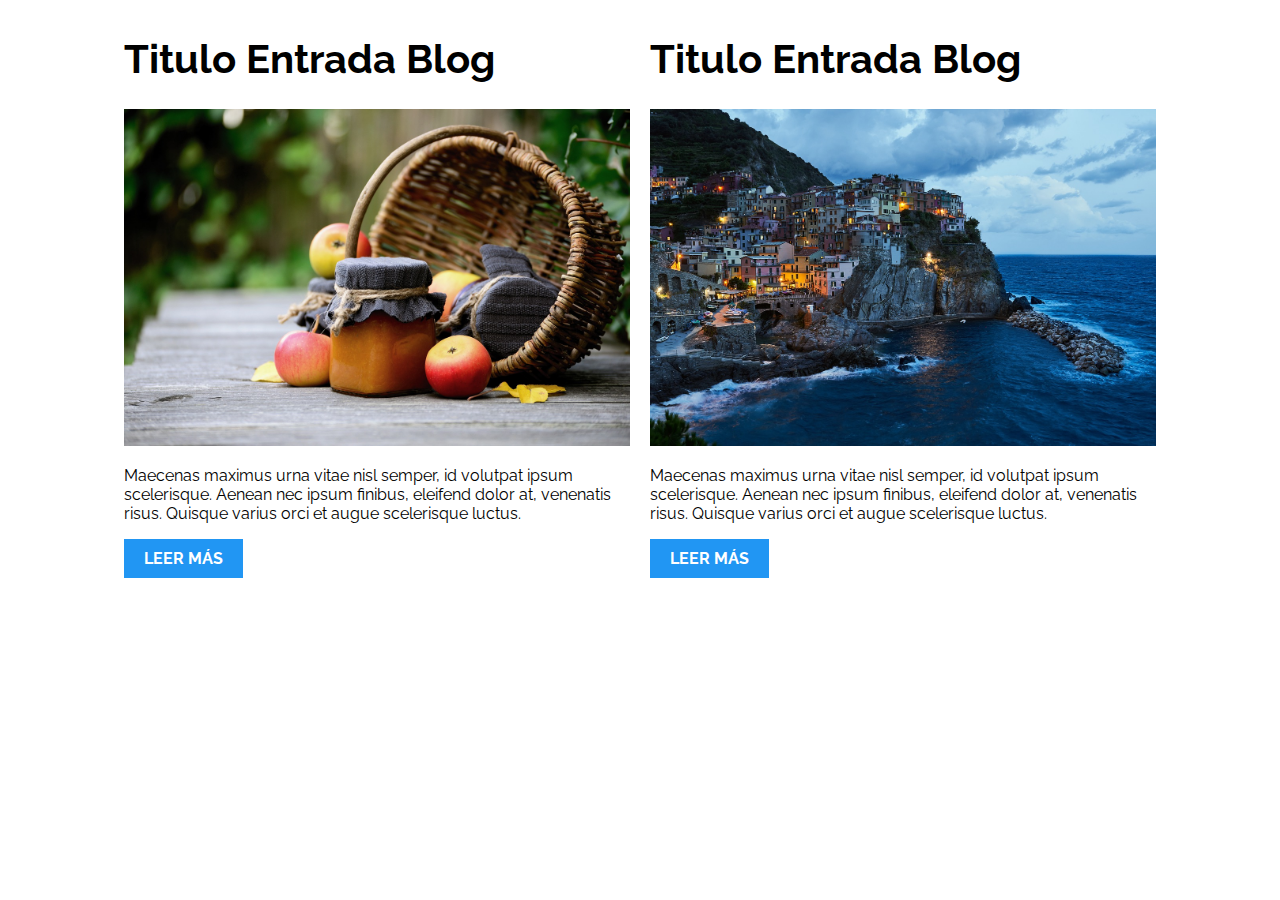
<file: 01-2equals_columns_css_grid/index.html>
<!DOCTYPE html>
<html>

<head>
    <meta charset="utf-8">
    <title>Patrones Responsive Web Design - 2 Columnas</title>
    <link rel="stylesheet" href="https://necolas.github.io/normalize.css/8.0.1/normalize.css">
    <link href="https://fonts.googleapis.com/css?family=Raleway:400,700,900" rel="stylesheet">
    <link rel="stylesheet" href="css/styles.css">
    <meta name="viewport" content="width=device-width, initial-scale=1">
</head>

<body>

    <div class="container two-columns">
        <article class="entrada-blog">
            <h1>Titulo Entrada Blog</h1>
            <img src="img/imagen1.jpg">
            <p>Maecenas maximus urna vitae nisl semper, id volutpat ipsum scelerisque. Aenean nec ipsum finibus,
                eleifend dolor at, venenatis risus. Quisque varius orci et augue scelerisque luctus.</p>
            <a href="#">Leer más</a>
        </article>
        <article class="entrada-blog">
            <h1>Titulo Entrada Blog</h1>
            <img src="img/imagen2.jpg">
            <p>Maecenas maximus urna vitae nisl semper, id volutpat ipsum scelerisque. Aenean nec ipsum finibus,
                eleifend dolor at, venenatis risus. Quisque varius orci et augue scelerisque luctus.</p>
            <a href="#">Leer más</a>
        </article>
    </div>

</body>

</html>
</file>
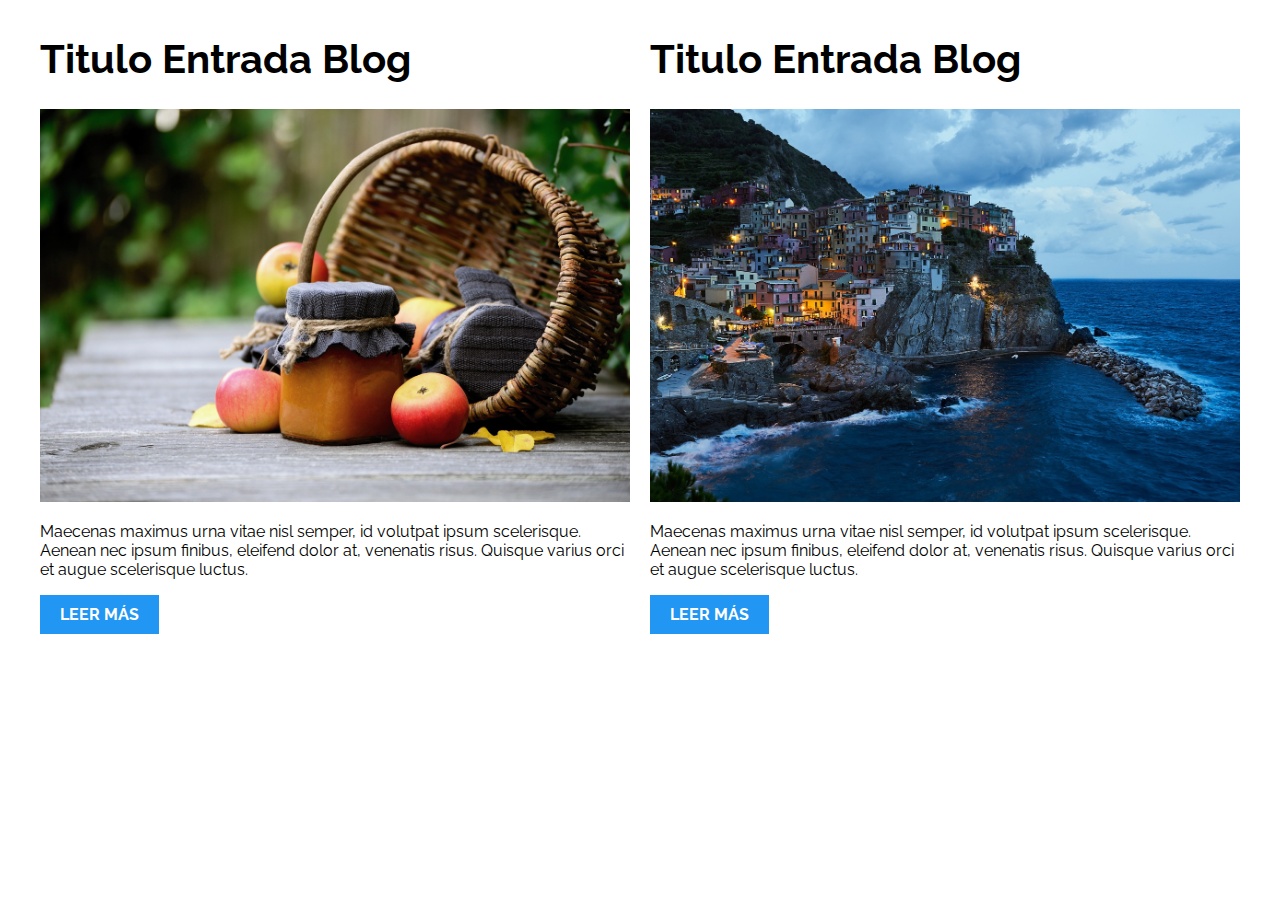
<file: 02-2equals_columns_flexbox/index.html>
<!DOCTYPE html>
<html>

<head>
    <meta charset="utf-8">
    <title>Patrones Responsive Web Design - 2 Columnas</title>
    <link rel="stylesheet" href="https://necolas.github.io/normalize.css/8.0.1/normalize.css">
    <link href="https://fonts.googleapis.com/css?family=Raleway:400,700,900" rel="stylesheet">
    <link rel="stylesheet" href="css/styles.css">
    <meta name="viewport" content="width=device-width, initial-scale=1">
</head>

<body>
    <div class="contenedor two-columns">
        <article class="entrada-blog">
            <h1>Titulo Entrada Blog</h1>
            <img src="img/imagen1.jpg">
            <p>Maecenas maximus urna vitae nisl semper, id volutpat ipsum scelerisque. Aenean nec ipsum finibus,
                eleifend dolor at, venenatis risus. Quisque varius orci et augue scelerisque luctus.</p>
            <a href="#">Leer más</a>
        </article>
        <article class="entrada-blog">
            <h1>Titulo Entrada Blog</h1>
            <img src="img/imagen2.jpg">
            <p>Maecenas maximus urna vitae nisl semper, id volutpat ipsum scelerisque. Aenean nec ipsum finibus,
                eleifend dolor at, venenatis risus. Quisque varius orci et augue scelerisque luctus.</p>
            <a href="#">Leer más</a>
        </article>
    </div>

</body>

</html>
</file>
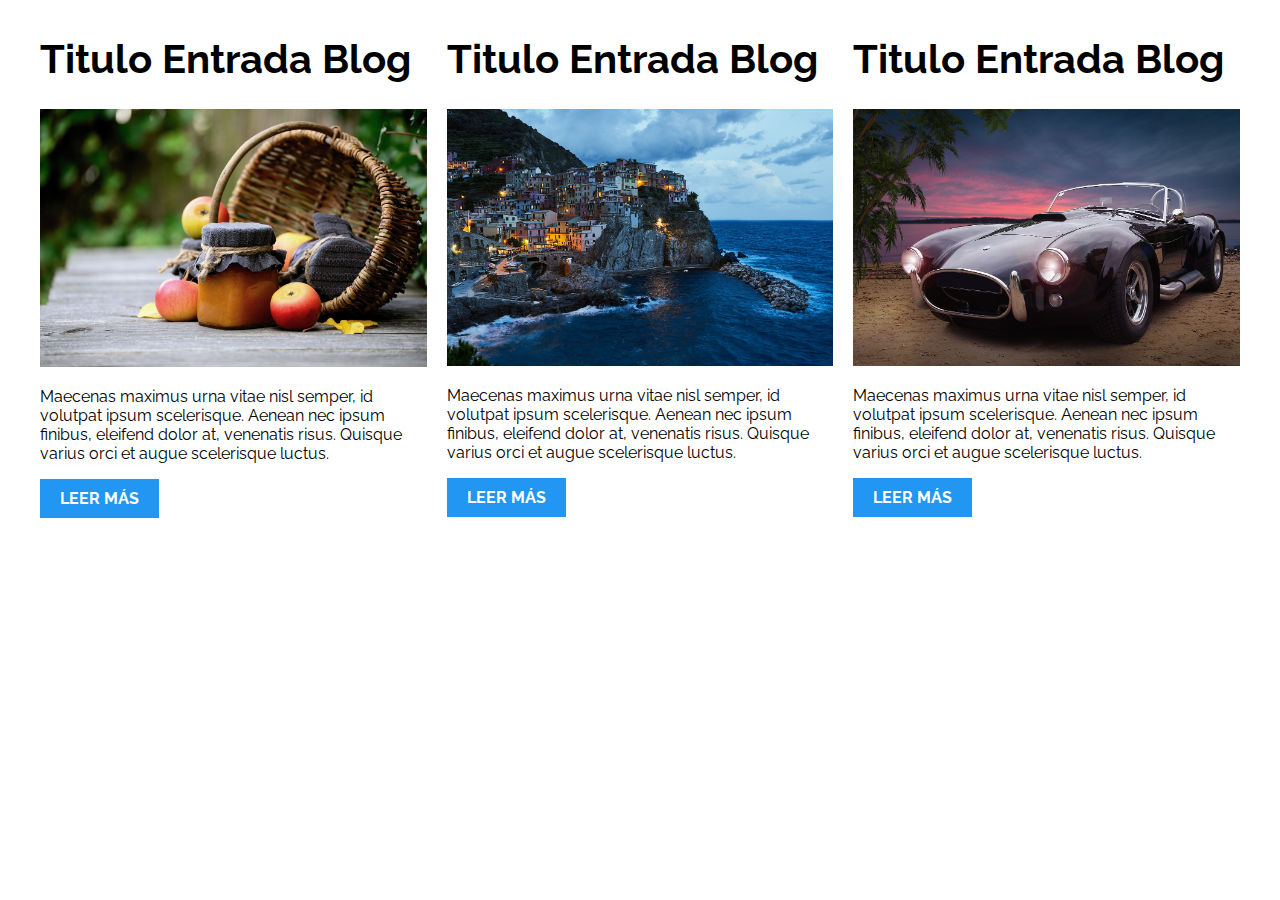
<file: 03-3equals_columns_css_grid/index.html>
<!DOCTYPE html>
<html>

<head>
    <meta charset="utf-8">
    <title>Patrones Responsive Web Design - 3 Columnas Iguales</title>
    <link rel="stylesheet" href="https://necolas.github.io/normalize.css/8.0.1/normalize.css">
    <link href="https://fonts.googleapis.com/css?family=Raleway:400,700,900" rel="stylesheet">
    <link rel="stylesheet" href="css/styles.css">
    <meta name="viewport" content="width=device-width, initial-scale=1">
</head>

<body>

    <div class="contenedor three-columns">
        <article class="entrada-blog">
            <h1>Titulo Entrada Blog</h1>
            <img src="img/imagen1.jpg">
            <p>Maecenas maximus urna vitae nisl semper, id volutpat ipsum scelerisque. Aenean nec ipsum finibus,
                eleifend dolor at, venenatis risus. Quisque varius orci et augue scelerisque luctus.</p>
            <a href="#">Leer más</a>
        </article>

        <article class="entrada-blog">
            <h1>Titulo Entrada Blog</h1>
            <img src="img/imagen2.jpg">

            <p>Maecenas maximus urna vitae nisl semper, id volutpat ipsum scelerisque. Aenean nec ipsum finibus,
                eleifend dolor at, venenatis risus. Quisque varius orci et augue scelerisque luctus.</p>
            <a href="#">Leer más</a>
        </article>

        <article class="entrada-blog">
            <h1>Titulo Entrada Blog</h1>
            <img src="img/imagen3.jpg">

            <p>Maecenas maximus urna vitae nisl semper, id volutpat ipsum scelerisque. Aenean nec ipsum finibus,
                eleifend dolor at, venenatis risus. Quisque varius orci et augue scelerisque luctus.</p>
            <a href="#">Leer más</a>
        </article>
    </div>

</body>

</html>
</file>
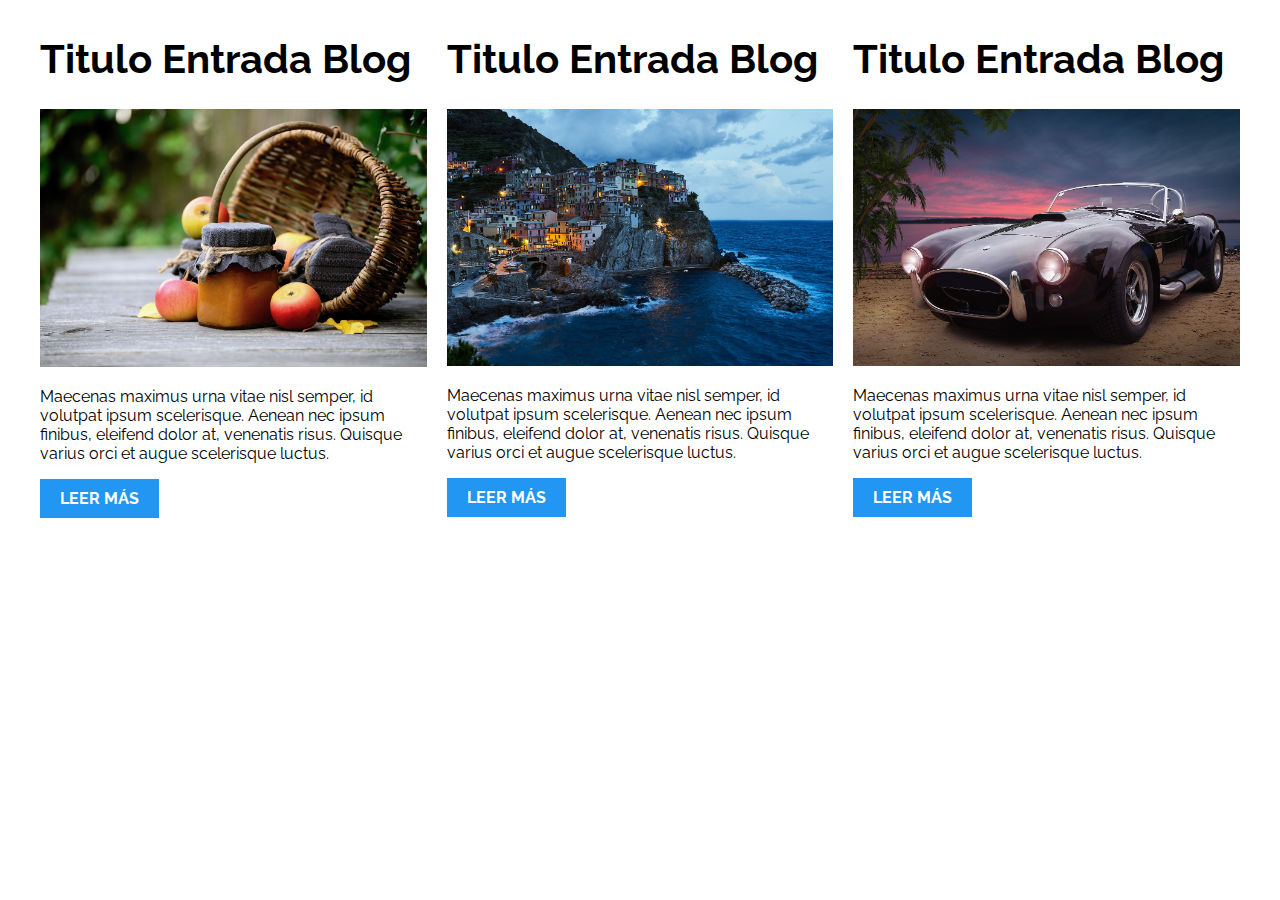
<file: 04-3equals_columns_flexbox/index.html>
<!DOCTYPE html>
<html>

<head>
    <meta charset="utf-8">
    <title>Patrones Responsive Web Design - 3 Columnas Iguales</title>
    <link rel="stylesheet" href="https://necolas.github.io/normalize.css/8.0.1/normalize.css">
    <link href="https://fonts.googleapis.com/css?family=Raleway:400,700,900" rel="stylesheet">
    <link rel="stylesheet" href="css/styles.css">
    <meta name="viewport" content="width=device-width, initial-scale=1">
</head>

<body>

    <div class="contenedor three-columns">
        <article class="entrada-blog">
            <h1>Titulo Entrada Blog</h1>
            <img src="img/imagen1.jpg">
            <p>Maecenas maximus urna vitae nisl semper, id volutpat ipsum scelerisque. Aenean nec ipsum finibus,
                eleifend dolor at, venenatis risus. Quisque varius orci et augue scelerisque luctus.</p>
            <a href="#">Leer más</a>
        </article>

        <article class="entrada-blog">
            <h1>Titulo Entrada Blog</h1>
            <img src="img/imagen2.jpg">

            <p>Maecenas maximus urna vitae nisl semper, id volutpat ipsum scelerisque. Aenean nec ipsum finibus,
                eleifend dolor at, venenatis risus. Quisque varius orci et augue scelerisque luctus.</p>
            <a href="#">Leer más</a>
        </article>

        <article class="entrada-blog">
            <h1>Titulo Entrada Blog</h1>
            <img src="img/imagen3.jpg">

            <p>Maecenas maximus urna vitae nisl semper, id volutpat ipsum scelerisque. Aenean nec ipsum finibus,
                eleifend dolor at, venenatis risus. Quisque varius orci et augue scelerisque luctus.</p>
            <a href="#">Leer más</a>
        </article>
    </div>
</body>

</html>
</file>
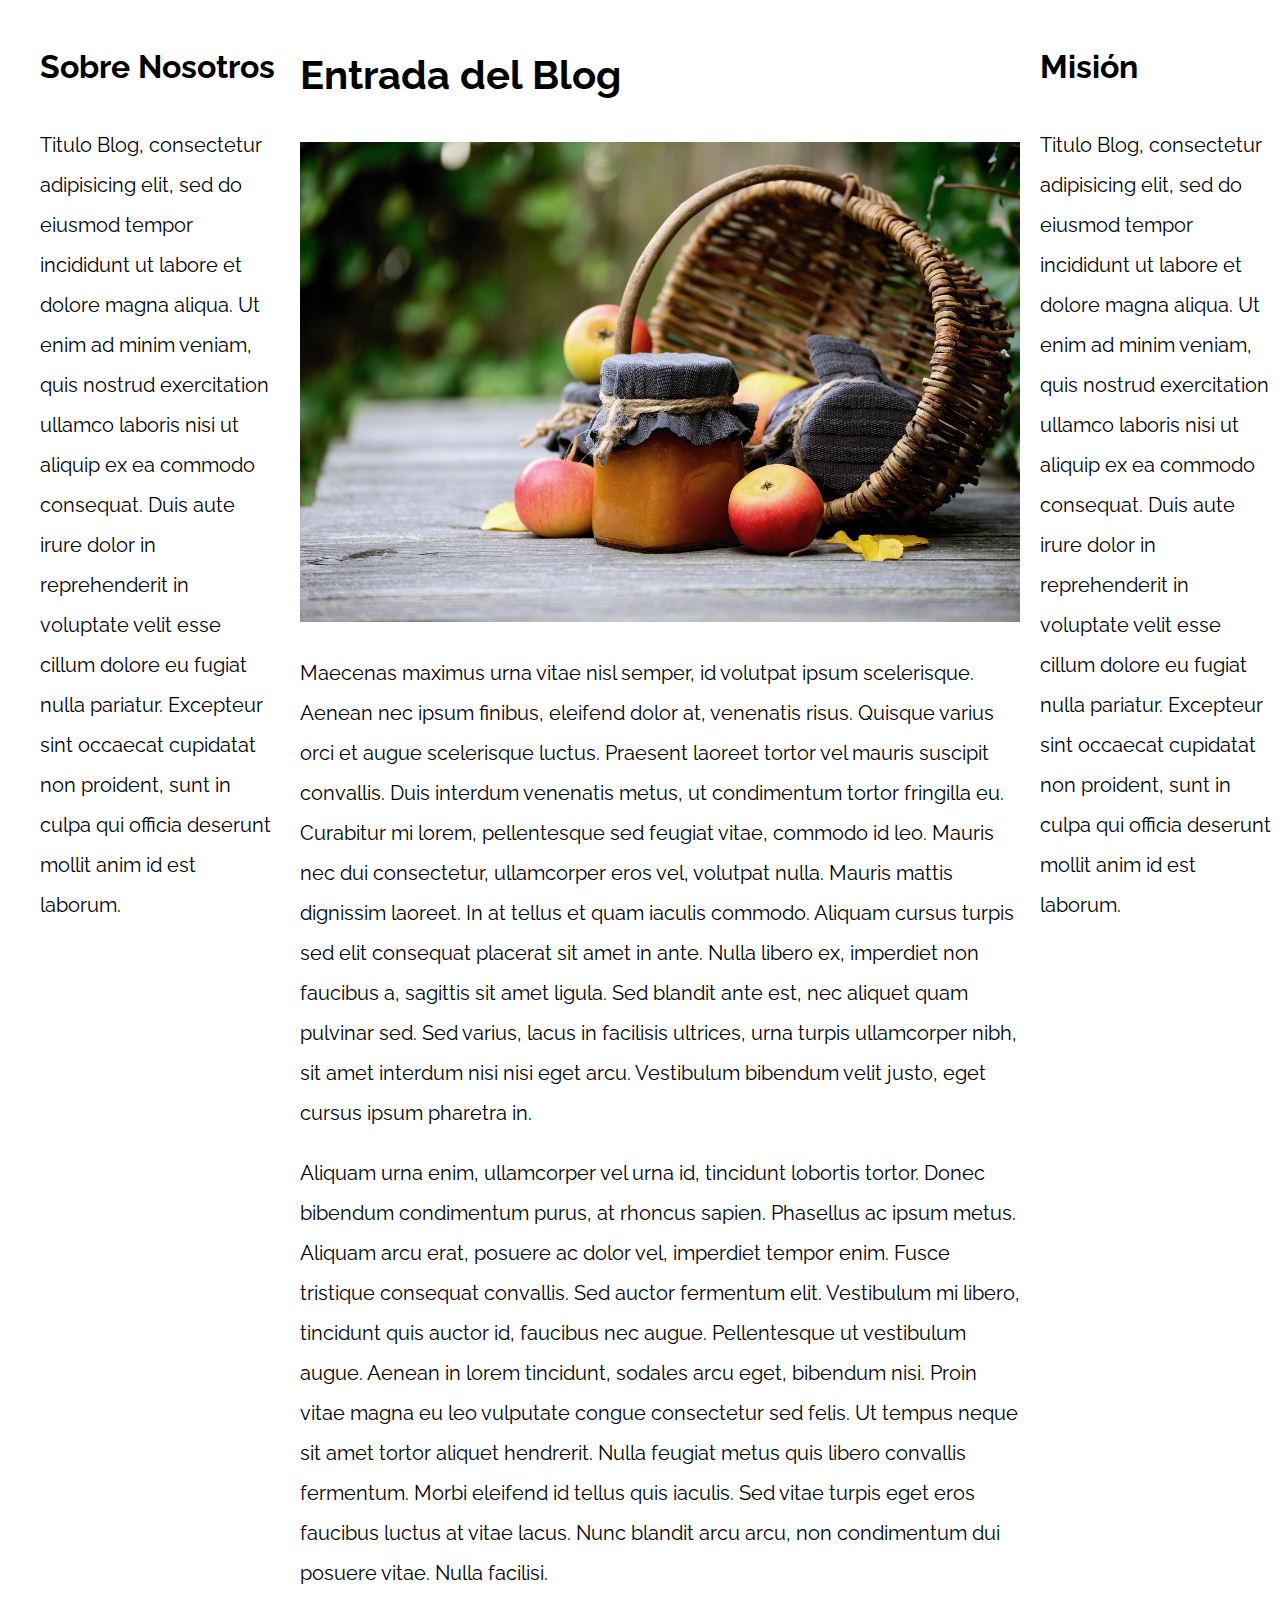
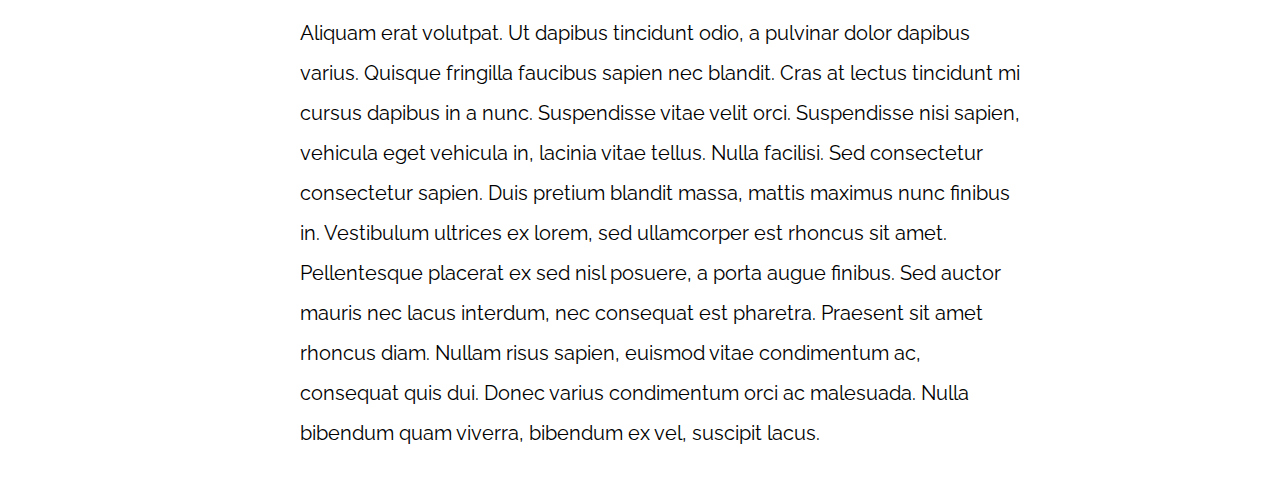
<file: 05-3columns_css_grid/index.html>
<!DOCTYPE html>
<html>

<head>
    <meta charset="utf-8">
    <title>Patrones Responsive Web Design</title>
    <link rel="stylesheet" href="https://necolas.github.io/normalize.css/8.0.1/normalize.css">
    <link href="https://fonts.googleapis.com/css?family=Raleway:400,700,900" rel="stylesheet">
    <link rel="stylesheet" href="css/styles.css">
    <meta name="viewport" content="width=device-width, initial-scale=1">
</head>

<body>

    <div class="contenedor container-grid">
        <main class="main-content">
            <article>
                <h1>Entrada del Blog</h1>
                <img src="img/imagen1.jpg">

                <p>Maecenas maximus urna vitae nisl semper, id volutpat ipsum scelerisque. Aenean nec ipsum finibus,
                    eleifend dolor at, venenatis risus. Quisque varius orci et augue scelerisque luctus. Praesent
                    laoreet tortor vel mauris suscipit convallis.
                    Duis interdum venenatis metus, ut condimentum tortor fringilla eu. Curabitur mi lorem, pellentesque
                    sed feugiat vitae, commodo id leo. Mauris nec dui consectetur, ullamcorper eros vel, volutpat nulla.
                    Mauris mattis dignissim laoreet.
                    In at tellus et quam iaculis commodo. Aliquam cursus turpis sed elit consequat placerat sit amet in
                    ante. Nulla libero ex, imperdiet non faucibus a, sagittis sit amet ligula. Sed blandit ante est, nec
                    aliquet quam pulvinar sed. Sed
                    varius, lacus in facilisis ultrices, urna turpis ullamcorper nibh, sit amet interdum nisi nisi eget
                    arcu. Vestibulum bibendum velit justo, eget cursus ipsum pharetra in.</p>

                <p>Aliquam urna enim, ullamcorper vel urna id, tincidunt lobortis tortor. Donec bibendum condimentum
                    purus, at rhoncus sapien. Phasellus ac ipsum metus. Aliquam arcu erat, posuere ac dolor vel,
                    imperdiet tempor enim. Fusce tristique consequat
                    convallis. Sed auctor fermentum elit. Vestibulum mi libero, tincidunt quis auctor id, faucibus nec
                    augue. Pellentesque ut vestibulum augue. Aenean in lorem tincidunt, sodales arcu eget, bibendum
                    nisi. Proin vitae magna eu leo vulputate
                    congue consectetur sed felis. Ut tempus neque sit amet tortor aliquet hendrerit. Nulla feugiat metus
                    quis libero convallis fermentum. Morbi eleifend id tellus quis iaculis. Sed vitae turpis eget eros
                    faucibus luctus at vitae lacus.
                    Nunc blandit arcu arcu, non condimentum dui posuere vitae. Nulla facilisi.</p>

                <p>Aliquam erat volutpat. Ut dapibus tincidunt odio, a pulvinar dolor dapibus varius. Quisque fringilla
                    faucibus sapien nec blandit. Cras at lectus tincidunt mi cursus dapibus in a nunc. Suspendisse vitae
                    velit orci. Suspendisse nisi sapien,
                    vehicula eget vehicula in, lacinia vitae tellus. Nulla facilisi. Sed consectetur consectetur sapien.
                    Duis pretium blandit massa, mattis maximus nunc finibus in. Vestibulum ultrices ex lorem, sed
                    ullamcorper est rhoncus sit amet. Pellentesque
                    placerat ex sed nisl posuere, a porta augue finibus. Sed auctor mauris nec lacus interdum, nec
                    consequat est pharetra. Praesent sit amet rhoncus diam. Nullam risus sapien, euismod vitae
                    condimentum ac, consequat quis dui. Donec varius
                    condimentum orci ac malesuada. Nulla bibendum quam viverra, bibendum ex vel, suscipit lacus.</p>

            </article>
        </main>

        <aside class="aside1">
            <h2>Sobre Nosotros</h2>
            <p>Titulo Blog, consectetur adipisicing elit, sed do eiusmod tempor incididunt ut labore et dolore magna
                aliqua. Ut enim ad minim veniam, quis nostrud exercitation ullamco laboris nisi ut aliquip ex ea commodo
                consequat. Duis aute irure dolor
                in reprehenderit in voluptate velit esse cillum dolore eu fugiat nulla pariatur. Excepteur sint occaecat
                cupidatat non proident, sunt in culpa qui officia deserunt mollit anim id est laborum.</p>
        </aside>
        <aside class="aside2">
            <h2>Misión</h2>
            <p>Titulo Blog, consectetur adipisicing elit, sed do eiusmod tempor incididunt ut labore et dolore magna
                aliqua. Ut enim ad minim veniam, quis nostrud exercitation ullamco laboris nisi ut aliquip ex ea commodo
                consequat. Duis aute irure dolor
                in reprehenderit in voluptate velit esse cillum dolore eu fugiat nulla pariatur. Excepteur sint occaecat
                cupidatat non proident, sunt in culpa qui officia deserunt mollit anim id est laborum.</p>
        </aside>
    </div>

</body>

</html>
</file>
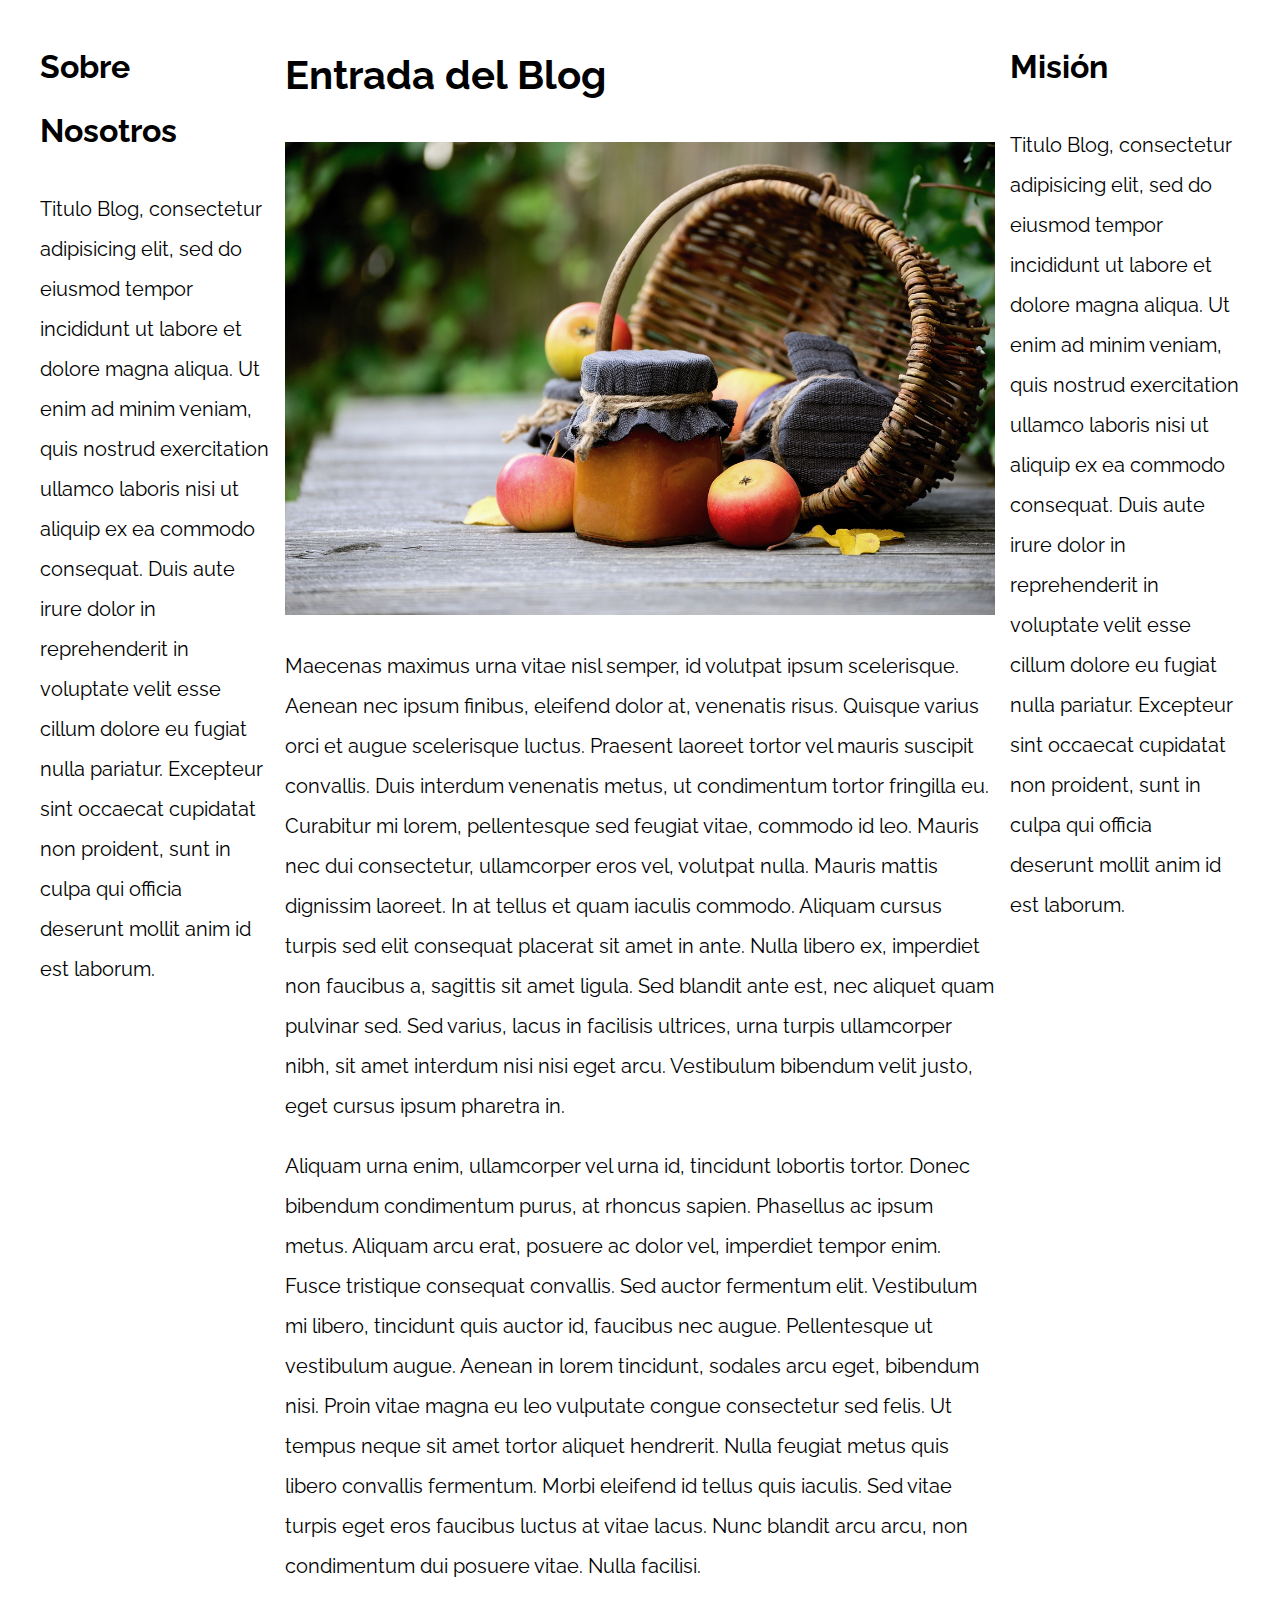
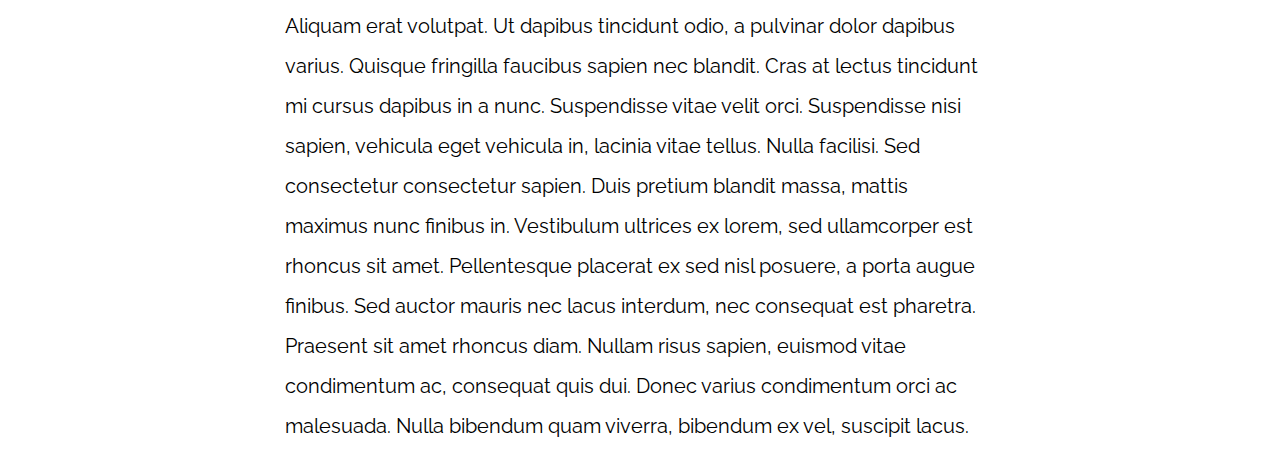
<file: 06-3columns_flexbox/index.html>
<!DOCTYPE html>
<html>

<head>
    <meta charset="utf-8">
    <title>Patrones Responsive Web Design</title>
    <link rel="stylesheet" href="https://necolas.github.io/normalize.css/8.0.1/normalize.css">
    <link href="https://fonts.googleapis.com/css?family=Raleway:400,700,900" rel="stylesheet">
    <link rel="stylesheet" href="css/styles.css">
    <meta name="viewport" content="width=device-width, initial-scale=1">
</head>

<body>

    <div class="contenedor container-flex">
        <main class="main-content">
            <article>
                <h1>Entrada del Blog</h1>
                <img src="img/imagen1.jpg">

                <p>Maecenas maximus urna vitae nisl semper, id volutpat ipsum scelerisque. Aenean nec ipsum finibus,
                    eleifend dolor at, venenatis risus. Quisque varius orci et augue scelerisque luctus. Praesent
                    laoreet tortor vel mauris suscipit convallis.
                    Duis interdum venenatis metus, ut condimentum tortor fringilla eu. Curabitur mi lorem, pellentesque
                    sed feugiat vitae, commodo id leo. Mauris nec dui consectetur, ullamcorper eros vel, volutpat nulla.
                    Mauris mattis dignissim laoreet.
                    In at tellus et quam iaculis commodo. Aliquam cursus turpis sed elit consequat placerat sit amet in
                    ante. Nulla libero ex, imperdiet non faucibus a, sagittis sit amet ligula. Sed blandit ante est, nec
                    aliquet quam pulvinar sed. Sed
                    varius, lacus in facilisis ultrices, urna turpis ullamcorper nibh, sit amet interdum nisi nisi eget
                    arcu. Vestibulum bibendum velit justo, eget cursus ipsum pharetra in.</p>

                <p>Aliquam urna enim, ullamcorper vel urna id, tincidunt lobortis tortor. Donec bibendum condimentum
                    purus, at rhoncus sapien. Phasellus ac ipsum metus. Aliquam arcu erat, posuere ac dolor vel,
                    imperdiet tempor enim. Fusce tristique consequat
                    convallis. Sed auctor fermentum elit. Vestibulum mi libero, tincidunt quis auctor id, faucibus nec
                    augue. Pellentesque ut vestibulum augue. Aenean in lorem tincidunt, sodales arcu eget, bibendum
                    nisi. Proin vitae magna eu leo vulputate
                    congue consectetur sed felis. Ut tempus neque sit amet tortor aliquet hendrerit. Nulla feugiat metus
                    quis libero convallis fermentum. Morbi eleifend id tellus quis iaculis. Sed vitae turpis eget eros
                    faucibus luctus at vitae lacus.
                    Nunc blandit arcu arcu, non condimentum dui posuere vitae. Nulla facilisi.</p>

                <p>Aliquam erat volutpat. Ut dapibus tincidunt odio, a pulvinar dolor dapibus varius. Quisque fringilla
                    faucibus sapien nec blandit. Cras at lectus tincidunt mi cursus dapibus in a nunc. Suspendisse vitae
                    velit orci. Suspendisse nisi sapien,
                    vehicula eget vehicula in, lacinia vitae tellus. Nulla facilisi. Sed consectetur consectetur sapien.
                    Duis pretium blandit massa, mattis maximus nunc finibus in. Vestibulum ultrices ex lorem, sed
                    ullamcorper est rhoncus sit amet. Pellentesque
                    placerat ex sed nisl posuere, a porta augue finibus. Sed auctor mauris nec lacus interdum, nec
                    consequat est pharetra. Praesent sit amet rhoncus diam. Nullam risus sapien, euismod vitae
                    condimentum ac, consequat quis dui. Donec varius
                    condimentum orci ac malesuada. Nulla bibendum quam viverra, bibendum ex vel, suscipit lacus.</p>

            </article>
        </main>

        <aside class="sidebar sidebar-1">
            <h2>Sobre Nosotros</h2>
            <p>Titulo Blog, consectetur adipisicing elit, sed do eiusmod tempor incididunt ut labore et dolore magna
                aliqua. Ut enim ad minim veniam, quis nostrud exercitation ullamco laboris nisi ut aliquip ex ea commodo
                consequat. Duis aute irure dolor
                in reprehenderit in voluptate velit esse cillum dolore eu fugiat nulla pariatur. Excepteur sint occaecat
                cupidatat non proident, sunt in culpa qui officia deserunt mollit anim id est laborum.</p>
        </aside>
        <aside class="sidebar">
            <h2>Misión</h2>
            <p>Titulo Blog, consectetur adipisicing elit, sed do eiusmod tempor incididunt ut labore et dolore magna
                aliqua. Ut enim ad minim veniam, quis nostrud exercitation ullamco laboris nisi ut aliquip ex ea commodo
                consequat. Duis aute irure dolor
                in reprehenderit in voluptate velit esse cillum dolore eu fugiat nulla pariatur. Excepteur sint occaecat
                cupidatat non proident, sunt in culpa qui officia deserunt mollit anim id est laborum.</p>
        </aside>
    </div>

</body>

</html>
</file>
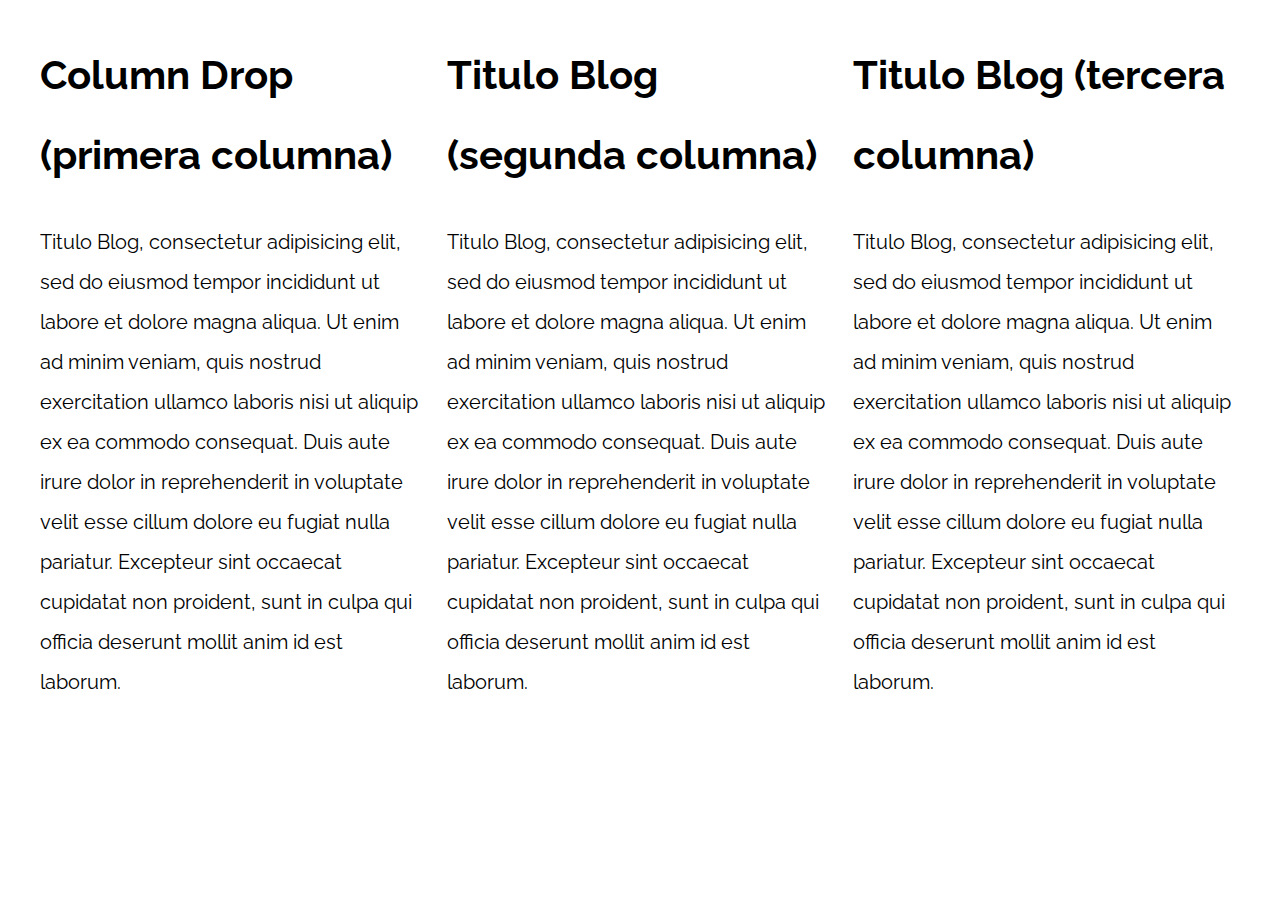
<file: 07-column_drop_css_grid/index.html>
<!DOCTYPE html>
<html>

<head>
    <meta charset="utf-8">
    <title>Patrones Responsive Web Design</title>
    <link rel="stylesheet" href="https://necolas.github.io/normalize.css/8.0.1/normalize.css">
    <link href="https://fonts.googleapis.com/css?family=Raleway:400,700,900" rel="stylesheet">
    <link rel="stylesheet" href="css/styles.css">
    <meta name="viewport" content="width=device-width, initial-scale=1">
</head>

<body>

    <div class="contenedor column-drop-css">
        <main>
            <h1>Column Drop (primera columna)</h1>
            <p>
                Titulo Blog, consectetur adipisicing elit, sed do eiusmod tempor incididunt ut labore et dolore magna
                aliqua. Ut enim ad minim veniam, quis nostrud exercitation ullamco laboris nisi ut aliquip ex ea commodo
                consequat. Duis aute irure dolor in reprehenderit
                in voluptate velit esse cillum dolore eu fugiat nulla pariatur. Excepteur sint occaecat cupidatat non
                proident, sunt in culpa qui officia deserunt mollit anim id est laborum.
            </p>
        </main>

        <aside class="sidebar">
            <h1>Titulo Blog (segunda columna)</h1>
            <p>
                Titulo Blog, consectetur adipisicing elit, sed do eiusmod tempor incididunt ut labore et dolore magna
                aliqua. Ut enim ad minim veniam, quis nostrud exercitation ullamco laboris nisi ut aliquip ex ea commodo
                consequat. Duis aute irure dolor in reprehenderit
                in voluptate velit esse cillum dolore eu fugiat nulla pariatur. Excepteur sint occaecat cupidatat non
                proident, sunt in culpa qui officia deserunt mollit anim id est laborum.
            </p>
        </aside>

        <aside class="sidebar-2">
            <h1>Titulo Blog (tercera columna)</h1>
            <p>
                Titulo Blog, consectetur adipisicing elit, sed do eiusmod tempor incididunt ut labore et dolore magna
                aliqua. Ut enim ad minim veniam, quis nostrud exercitation ullamco laboris nisi ut aliquip ex ea commodo
                consequat. Duis aute irure dolor in reprehenderit
                in voluptate velit esse cillum dolore eu fugiat nulla pariatur. Excepteur sint occaecat cupidatat non
                proident, sunt in culpa qui officia deserunt mollit anim id est laborum.
            </p>
        </aside>
    </div>

</body>

</html>
</file>
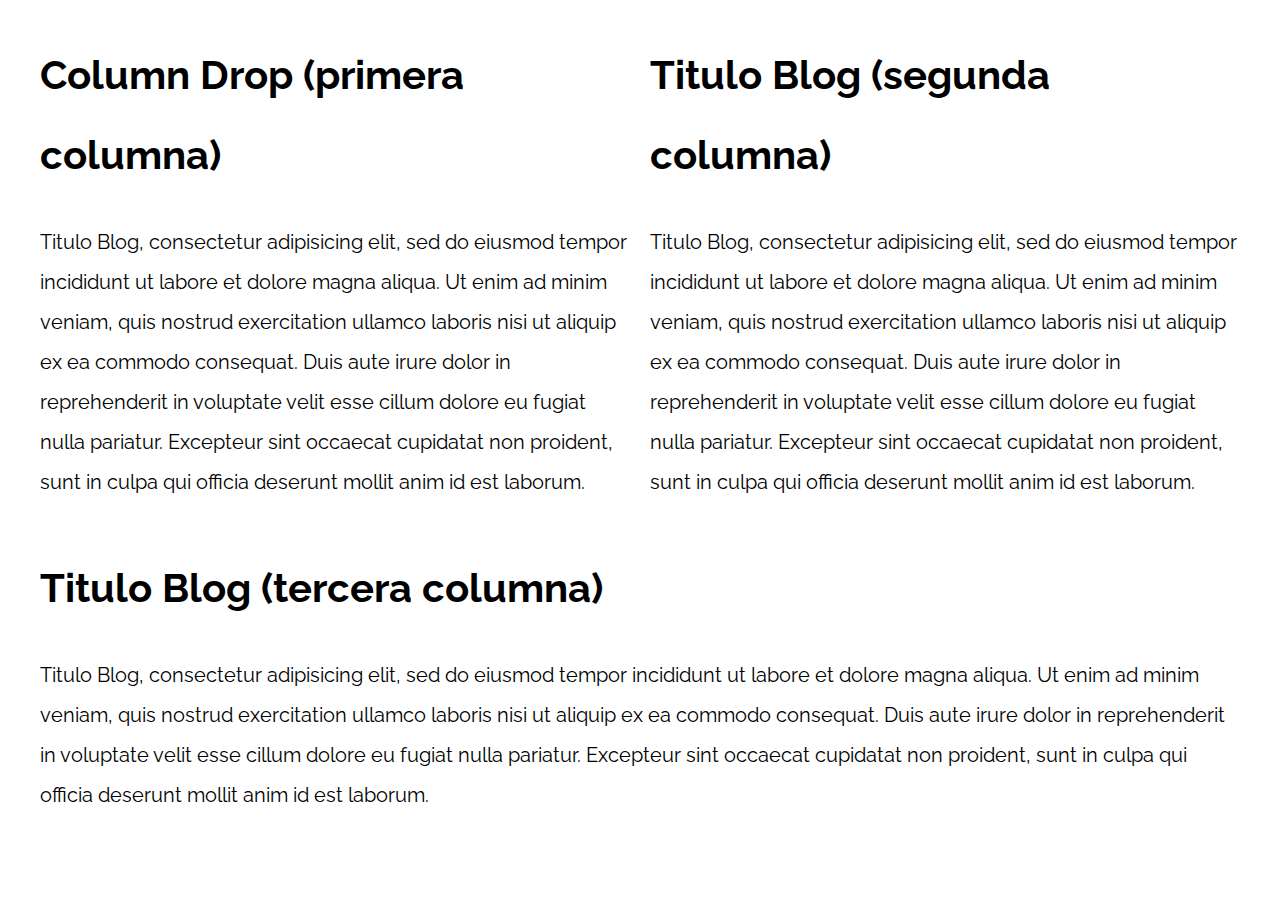
<file: 08-column_drop_flexbox/index.html>
<!DOCTYPE html>
<html>

<head>
    <meta charset="utf-8">
    <title>Patrones Responsive Web Design</title>
    <link rel="stylesheet" href="https://necolas.github.io/normalize.css/8.0.1/normalize.css">
    <link href="https://fonts.googleapis.com/css?family=Raleway:400,700,900" rel="stylesheet">
    <link rel="stylesheet" href="css/styles.css">
    <meta name="viewport" content="width=device-width, initial-scale=1">
</head>

<body>

    <div class="contenedor column-drop-flex">
        <main class="main-content">
            <h1>Column Drop (primera columna)</h1>
            <p>
                Titulo Blog, consectetur adipisicing elit, sed do eiusmod tempor incididunt ut labore et dolore magna
                aliqua. Ut enim ad minim veniam, quis nostrud exercitation ullamco laboris nisi ut aliquip ex ea commodo
                consequat. Duis aute irure dolor in reprehenderit
                in voluptate velit esse cillum dolore eu fugiat nulla pariatur. Excepteur sint occaecat cupidatat non
                proident, sunt in culpa qui officia deserunt mollit anim id est laborum.
            </p>
        </main>

        <aside class="aside-1">
            <h1>Titulo Blog (segunda columna)</h1>
            <p>
                Titulo Blog, consectetur adipisicing elit, sed do eiusmod tempor incididunt ut labore et dolore magna
                aliqua. Ut enim ad minim veniam, quis nostrud exercitation ullamco laboris nisi ut aliquip ex ea commodo
                consequat. Duis aute irure dolor in reprehenderit
                in voluptate velit esse cillum dolore eu fugiat nulla pariatur. Excepteur sint occaecat cupidatat non
                proident, sunt in culpa qui officia deserunt mollit anim id est laborum.
            </p>
        </aside>

        <aside class="aside-2">
            <h1>Titulo Blog (tercera columna)</h1>
            <p>
                Titulo Blog, consectetur adipisicing elit, sed do eiusmod tempor incididunt ut labore et dolore magna
                aliqua. Ut enim ad minim veniam, quis nostrud exercitation ullamco laboris nisi ut aliquip ex ea commodo
                consequat. Duis aute irure dolor in reprehenderit
                in voluptate velit esse cillum dolore eu fugiat nulla pariatur. Excepteur sint occaecat cupidatat non
                proident, sunt in culpa qui officia deserunt mollit anim id est laborum.
            </p>
        </aside>
    </div>

</body>

</html>
</file>
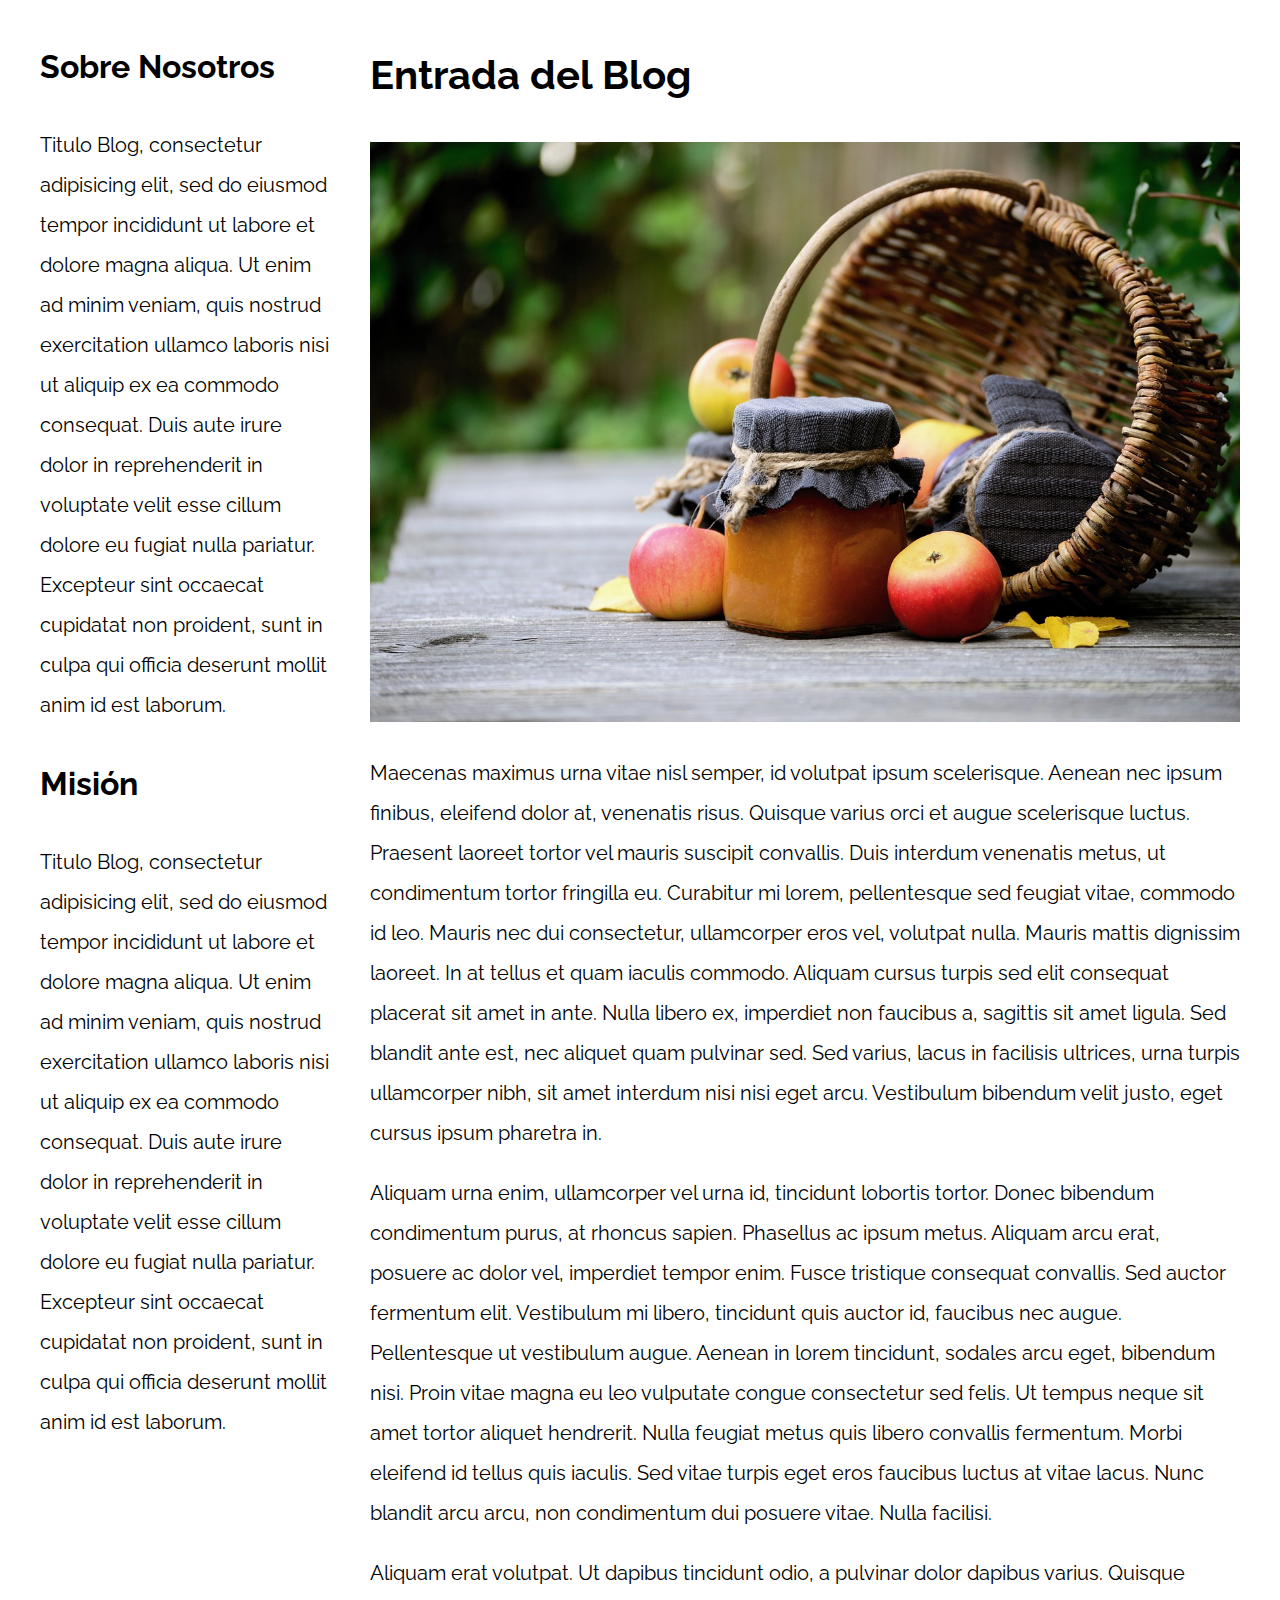
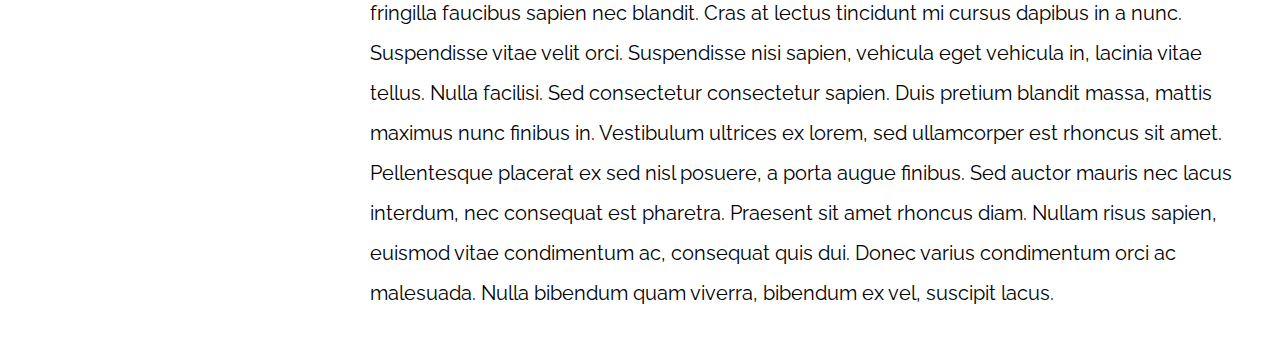
<file: 09-sidebar_css_grid/index.html>
<!DOCTYPE html>
<html>

<head>
    <meta charset="utf-8">
    <title>Patrones Responsive Web Design</title>
    <link rel="stylesheet" href="https://necolas.github.io/normalize.css/8.0.1/normalize.css">
    <link href="https://fonts.googleapis.com/css?family=Raleway:400,700,900" rel="stylesheet">
    <link rel="stylesheet" href="css/styles.css">
    <meta name="viewport" content="width=device-width, initial-scale=1">
</head>

<body>

    <div class="contenedor content-sidebar">
        <article>
            <h1>Entrada del Blog</h1>
            <img src="img/imagen1.jpg">

            <p>Maecenas maximus urna vitae nisl semper, id volutpat ipsum scelerisque. Aenean nec ipsum finibus,
                eleifend dolor at, venenatis risus. Quisque varius orci et augue scelerisque luctus. Praesent laoreet
                tortor vel mauris suscipit convallis. Duis
                interdum venenatis metus, ut condimentum tortor fringilla eu. Curabitur mi lorem, pellentesque sed
                feugiat vitae, commodo id leo. Mauris nec dui consectetur, ullamcorper eros vel, volutpat nulla. Mauris
                mattis dignissim laoreet. In at
                tellus et quam iaculis commodo. Aliquam cursus turpis sed elit consequat placerat sit amet in ante.
                Nulla libero ex, imperdiet non faucibus a, sagittis sit amet ligula. Sed blandit ante est, nec aliquet
                quam pulvinar sed. Sed varius, lacus
                in facilisis ultrices, urna turpis ullamcorper nibh, sit amet interdum nisi nisi eget arcu. Vestibulum
                bibendum velit justo, eget cursus ipsum pharetra in.</p>

            <p>Aliquam urna enim, ullamcorper vel urna id, tincidunt lobortis tortor. Donec bibendum condimentum purus,
                at rhoncus sapien. Phasellus ac ipsum metus. Aliquam arcu erat, posuere ac dolor vel, imperdiet tempor
                enim. Fusce tristique consequat
                convallis. Sed auctor fermentum elit. Vestibulum mi libero, tincidunt quis auctor id, faucibus nec
                augue. Pellentesque ut vestibulum augue. Aenean in lorem tincidunt, sodales arcu eget, bibendum nisi.
                Proin vitae magna eu leo vulputate
                congue consectetur sed felis. Ut tempus neque sit amet tortor aliquet hendrerit. Nulla feugiat metus
                quis libero convallis fermentum. Morbi eleifend id tellus quis iaculis. Sed vitae turpis eget eros
                faucibus luctus at vitae lacus. Nunc
                blandit arcu arcu, non condimentum dui posuere vitae. Nulla facilisi.</p>

            <p>Aliquam erat volutpat. Ut dapibus tincidunt odio, a pulvinar dolor dapibus varius. Quisque fringilla
                faucibus sapien nec blandit. Cras at lectus tincidunt mi cursus dapibus in a nunc. Suspendisse vitae
                velit orci. Suspendisse nisi sapien,
                vehicula eget vehicula in, lacinia vitae tellus. Nulla facilisi. Sed consectetur consectetur sapien.
                Duis pretium blandit massa, mattis maximus nunc finibus in. Vestibulum ultrices ex lorem, sed
                ullamcorper est rhoncus sit amet. Pellentesque
                placerat ex sed nisl posuere, a porta augue finibus. Sed auctor mauris nec lacus interdum, nec consequat
                est pharetra. Praesent sit amet rhoncus diam. Nullam risus sapien, euismod vitae condimentum ac,
                consequat quis dui. Donec varius
                condimentum orci ac malesuada. Nulla bibendum quam viverra, bibendum ex vel, suscipit lacus.</p>
        </article>
        <aside>
            <h2>Sobre Nosotros</h2>
            <p>Titulo Blog, consectetur adipisicing elit, sed do eiusmod tempor incididunt ut labore et dolore magna
                aliqua. Ut enim ad minim veniam, quis nostrud exercitation ullamco laboris nisi ut aliquip ex ea commodo
                consequat. Duis aute irure dolor
                in reprehenderit in voluptate velit esse cillum dolore eu fugiat nulla pariatur. Excepteur sint occaecat
                cupidatat non proident, sunt in culpa qui officia deserunt mollit anim id est laborum.</p>


            <h2>Misión</h2>
            <p>Titulo Blog, consectetur adipisicing elit, sed do eiusmod tempor incididunt ut labore et dolore magna
                aliqua. Ut enim ad minim veniam, quis nostrud exercitation ullamco laboris nisi ut aliquip ex ea commodo
                consequat. Duis aute irure dolor
                in reprehenderit in voluptate velit esse cillum dolore eu fugiat nulla pariatur. Excepteur sint occaecat
                cupidatat non proident, sunt in culpa qui officia deserunt mollit anim id est laborum.</p>
        </aside>
    </div>

</body>

</html>
</file>
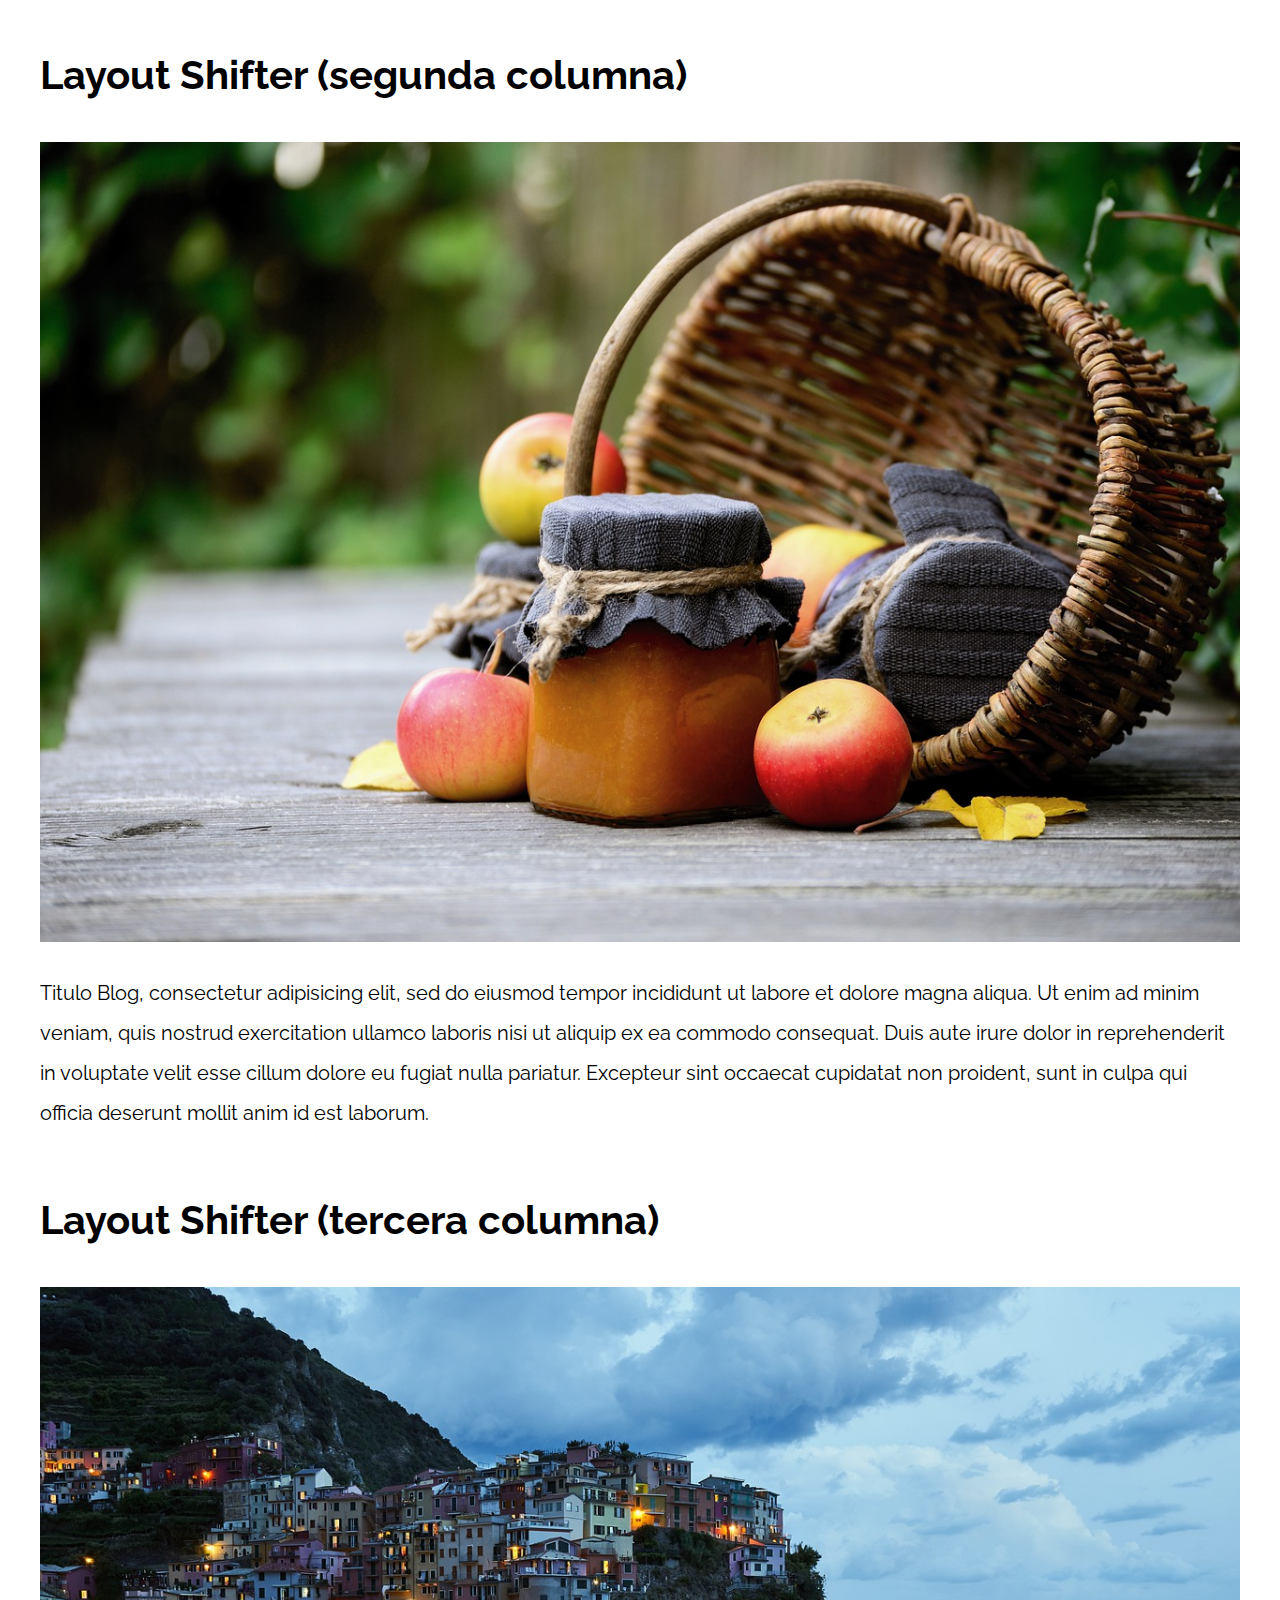
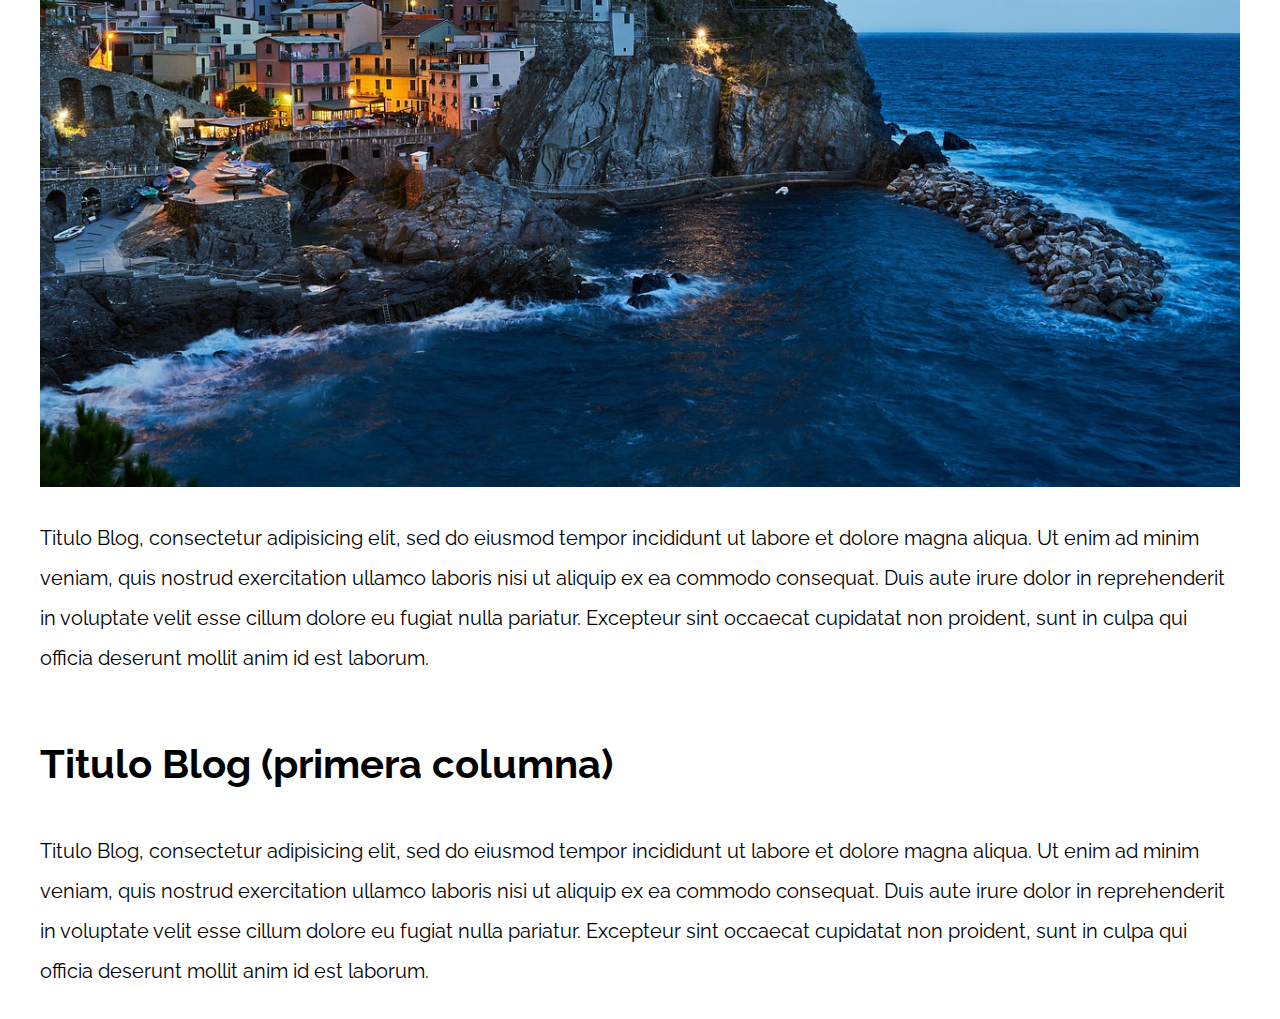
<file: 11-layout_shifter_css_grid/index.html>
<!DOCTYPE html>
<html>

<head>
    <meta charset="utf-8">
    <title>Patrones Responsive Web Design</title>
    <link rel="stylesheet" href="https://necolas.github.io/normalize.css/8.0.1/normalize.css">
    <link href="https://fonts.googleapis.com/css?family=Raleway:400,700,900" rel="stylesheet">
    <link rel="stylesheet" href="css/styles.css">
    <meta name="viewport" content="width=device-width, initial-scale=1">
</head>

<body>

    <div class="contenedor layout-shifter">
        <aside class="sidebar">
            <h1>Titulo Blog (primera columna)</h1>
            <p>
                Titulo Blog, consectetur adipisicing elit, sed do eiusmod tempor incididunt ut labore et dolore magna
                aliqua. Ut enim ad minim veniam, quis nostrud exercitation ullamco laboris nisi ut aliquip ex ea commodo
                consequat. Duis aute irure dolor in reprehenderit
                in voluptate velit esse cillum dolore eu fugiat nulla pariatur. Excepteur sint occaecat cupidatat non
                proident, sunt in culpa qui officia deserunt mollit anim id est laborum.
            </p>
        </aside>

        <main class="main-content">
            <article class="entrada-blog">
                <h1>Layout Shifter (segunda columna)</h1>
                <img src="img/imagen1.jpg">
                <p>
                    Titulo Blog, consectetur adipisicing elit, sed do eiusmod tempor incididunt ut labore et dolore
                    magna aliqua. Ut enim ad minim veniam, quis nostrud exercitation ullamco laboris nisi ut aliquip ex
                    ea commodo consequat. Duis aute irure dolor in reprehenderit
                    in voluptate velit esse cillum dolore eu fugiat nulla pariatur. Excepteur sint occaecat cupidatat
                    non proident, sunt in culpa qui officia deserunt mollit anim id est laborum.
                </p>
            </article>

            <article class="entrada-blog">
                <h1>Layout Shifter (tercera columna)</h1>
                <img src="img/imagen2.jpg">
                <p>
                    Titulo Blog, consectetur adipisicing elit, sed do eiusmod tempor incididunt ut labore et dolore
                    magna aliqua. Ut enim ad minim veniam, quis nostrud exercitation ullamco laboris nisi ut aliquip ex
                    ea commodo consequat. Duis aute irure dolor in reprehenderit
                    in voluptate velit esse cillum dolore eu fugiat nulla pariatur. Excepteur sint occaecat cupidatat
                    non proident, sunt in culpa qui officia deserunt mollit anim id est laborum.
                </p>
            </article>
        </main>
    </div>

</body>

</html>
</file>
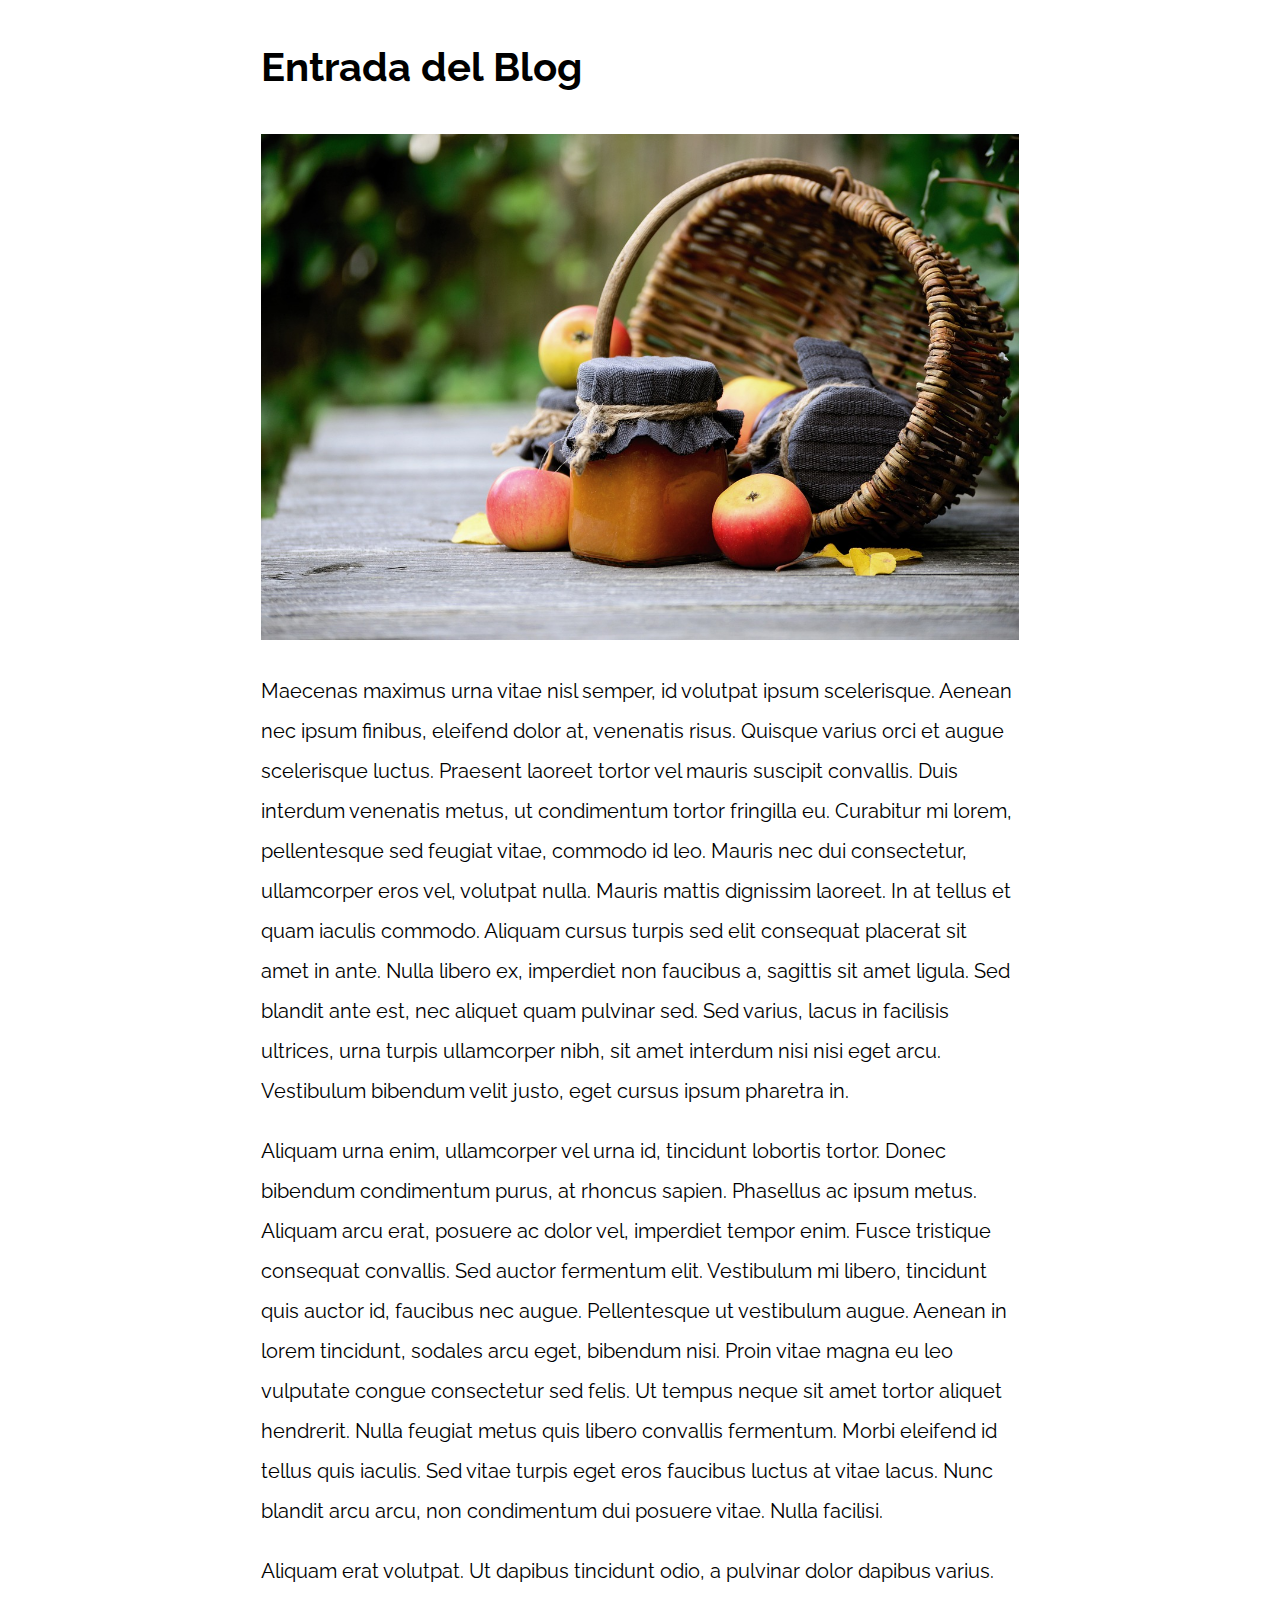
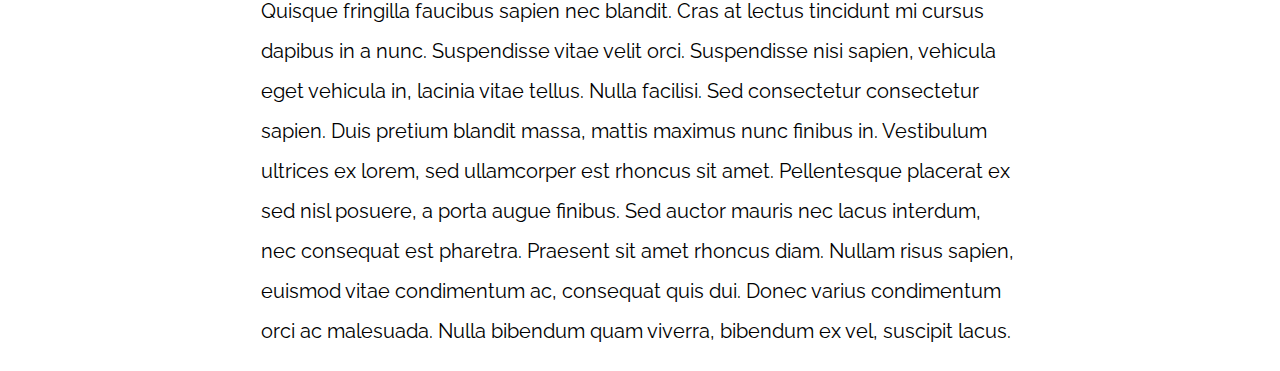
<file: 13-mostly_fluid/index.html>
<!DOCTYPE html>
<html>

<head>
    <meta charset="utf-8">
    <title>Patrones Responsive Web Design</title>
    <link rel="stylesheet" href="https://necolas.github.io/normalize.css/8.0.1/normalize.css">
    <link href="https://fonts.googleapis.com/css?family=Raleway:400,700,900" rel="stylesheet">
    <link rel="stylesheet" href="css/styles.css">
    <meta name="viewport" content="width=device-width, initial-scale=1">
</head>

<body>

    <div class="contenedor">
        <article class="entrada-blog">
            <h1>Entrada del Blog</h1>
            <img src="img/imagen1.jpg">

            <p>Maecenas maximus urna vitae nisl semper, id volutpat ipsum scelerisque. Aenean nec ipsum finibus, eleifend dolor at, venenatis risus. Quisque varius orci et augue scelerisque luctus. Praesent laoreet tortor vel mauris suscipit convallis. Duis
                interdum venenatis metus, ut condimentum tortor fringilla eu. Curabitur mi lorem, pellentesque sed feugiat vitae, commodo id leo. Mauris nec dui consectetur, ullamcorper eros vel, volutpat nulla. Mauris mattis dignissim laoreet. In at
                tellus et quam iaculis commodo. Aliquam cursus turpis sed elit consequat placerat sit amet in ante. Nulla libero ex, imperdiet non faucibus a, sagittis sit amet ligula. Sed blandit ante est, nec aliquet quam pulvinar sed. Sed varius, lacus
                in facilisis ultrices, urna turpis ullamcorper nibh, sit amet interdum nisi nisi eget arcu. Vestibulum bibendum velit justo, eget cursus ipsum pharetra in.</p>

            <p>Aliquam urna enim, ullamcorper vel urna id, tincidunt lobortis tortor. Donec bibendum condimentum purus, at rhoncus sapien. Phasellus ac ipsum metus. Aliquam arcu erat, posuere ac dolor vel, imperdiet tempor enim. Fusce tristique consequat
                convallis. Sed auctor fermentum elit. Vestibulum mi libero, tincidunt quis auctor id, faucibus nec augue. Pellentesque ut vestibulum augue. Aenean in lorem tincidunt, sodales arcu eget, bibendum nisi. Proin vitae magna eu leo vulputate
                congue consectetur sed felis. Ut tempus neque sit amet tortor aliquet hendrerit. Nulla feugiat metus quis libero convallis fermentum. Morbi eleifend id tellus quis iaculis. Sed vitae turpis eget eros faucibus luctus at vitae lacus. Nunc
                blandit arcu arcu, non condimentum dui posuere vitae. Nulla facilisi.</p>

            <p>Aliquam erat volutpat. Ut dapibus tincidunt odio, a pulvinar dolor dapibus varius. Quisque fringilla faucibus sapien nec blandit. Cras at lectus tincidunt mi cursus dapibus in a nunc. Suspendisse vitae velit orci. Suspendisse nisi sapien,
                vehicula eget vehicula in, lacinia vitae tellus. Nulla facilisi. Sed consectetur consectetur sapien. Duis pretium blandit massa, mattis maximus nunc finibus in. Vestibulum ultrices ex lorem, sed ullamcorper est rhoncus sit amet. Pellentesque
                placerat ex sed nisl posuere, a porta augue finibus. Sed auctor mauris nec lacus interdum, nec consequat est pharetra. Praesent sit amet rhoncus diam. Nullam risus sapien, euismod vitae condimentum ac, consequat quis dui. Donec varius
                condimentum orci ac malesuada. Nulla bibendum quam viverra, bibendum ex vel, suscipit lacus.</p>
        </article>

    </div>

</body>

</html>
</file>
<file: 01-2equals_columns_css_grid/css/styles.css>
html {
    box-sizing: border-box;
    font-size: 62.5%;
}

*,
*:before,
*:after {
    box-sizing: inherit;
}

body {
    font-family: 'Raleway', sans-serif;
    font-size: 1.6rem;
}

img {
    max-width: 100%;
}

h1 {
    font-size: 4rem;
}

.contenedor {
    max-width: 1200px;
    width: 95%;
    vertical-align: middle;
}

.entrada-blog a {
    display: inline-block;
    background-color: #2196F3;
    color: white;
    padding: 10px 20px;
    text-decoration: none;
    font-weight: bold;
    text-transform: uppercase;
}

/** CODE HERE **/

/* RESPONSIVE DESIGN*/
@media (min-width: 768px) {
    .two-columns{
        display: grid;
        grid-template-columns: repeat(2, 40%);
        column-gap: 2rem;
        justify-content: center;
    }
}
</file>
<file: 02-2equals_columns_flexbox/css/styles.css>
html {
    box-sizing: border-box;
    font-size: 62.5%;
}

*,
*:before,
*:after {
    box-sizing: inherit;
}

body {
    font-family: 'Raleway', sans-serif;
    font-size: 1.6rem;
}

img {
    max-width: 100%;
}

h1 {
    font-size: 4rem;
}

.contenedor {
    max-width: 1200px;
    width: 95%;
    margin: 0 auto;
}

.entrada-blog a {
    display: inline-block;
    background-color: #2196F3;
    color: white;
    padding: 10px 20px;
    text-decoration: none;
    font-weight: bold;
    text-transform: uppercase;
}

/** CODE HERE **/
@media (min-width: 768px) {
    .two-columns{
        display: flex;
        gap: 2rem;
    }   
}
</file>
<file: 03-3equals_columns_css_grid/css/styles.css>
html {
    box-sizing: border-box;
    font-size: 62.5%;
}

*,
*:before,
*:after {
    box-sizing: inherit;
}

body {
    font-family: 'Raleway', sans-serif;
    font-size: 1.6rem;
}

img {
    max-width: 100%;
}

h1 {
    font-size: 4rem;
}

.contenedor {
    max-width: 1200px;
    width: 95%;
    margin: 0 auto;
}

.entrada-blog a {
    display: inline-block;
    background-color: #2196F3;
    color: white;
    padding: 10px 20px;
    text-decoration: none;
    font-weight: bold;
    text-transform: uppercase;
}

/** CODE HERE **/
@media (min-width:786px) {
    .three-columns{
        display: grid;
        grid-template-columns: repeat(3, 1fr);
        column-gap: 2rem;
    }
}
</file>
<file: 04-3equals_columns_flexbox/css/styles.css>
html {
    box-sizing: border-box;
    font-size: 62.5%;
}

*,
*:before,
*:after {
    box-sizing: inherit;
}

body {
    font-family: 'Raleway', sans-serif;
    font-size: 1.6rem;
}

img {
    max-width: 100%;
}

h1 {
    font-size: 4rem;
}

.contenedor {
    max-width: 1200px;
    width: 95%;
    margin: 0 auto;
}

.entrada-blog a {
    display: inline-block;
    background-color: #2196F3;
    color: white;
    padding: 10px 20px;
    text-decoration: none;
    font-weight: bold;
    text-transform: uppercase;
}

/** CODE HERE **/
@media (min-width: 786px){
    .three-columns{
        display: flex;
        gap: 2rem;
    }
}
</file>
<file: 05-3columns_css_grid/css/styles.css>
html {
    box-sizing: border-box;
    font-size: 62.5%;
}

*,
*:before,
*:after {
    box-sizing: inherit;
}

body {
    font-family: 'Raleway', sans-serif;
    font-size: 1.6rem;
    line-height: 2;
}

img {
    max-width: 100%;
}

h1 {
    font-size: 4rem;
}

h2 {
    font-size: 3.2rem;
}

.contenedor {
    max-width: 1200px;
    width: 95%;
    margin: 0 auto;
}

p {
    font-size: 2rem;
}

.entrada-blog a {
    display: inline-block;
    background-color: #2196F3;
    color: white;
    padding: 10px 20px;
    text-decoration: none;
    font-weight: bold;
    text-transform: uppercase;
}


/** CODE HERE **/
@media (min-width: 786px) {
    .container-grid{
        display: grid;
        grid-template-columns: 20% 60% 20%;
        grid-auto-flow: column; /* Automatic placement*/
        column-gap: 2rem;
        /*You can do it with grid-template-areas to*/
        /*grid-template-areas: "left main rigth";
        grid-template-columns: 1fr 3fr 1fr;
        */
    }
    
    .main-content{
        grid-column: 2 / 3;
        /*grid-area: contenido;*/
    }

    .aside-1{
        grid-column: 1 / 2;
        /*grid-area:left*/
    }

}
</file>
<file: 06-3columns_flexbox/css/styles.css>
html {
    box-sizing: border-box;
    font-size: 62.5%;
}

*,
*:before,
*:after {
    box-sizing: inherit;
}

body {
    font-family: 'Raleway', sans-serif;
    font-size: 1.6rem;
    line-height: 2;
}

img {
    max-width: 100%;
}

h1 {
    font-size: 4rem;
}

h2 {
    font-size: 3.2rem;
}

p {
    font-size: 2rem;
}

.contenedor {
    max-width: 1200px;
    width: 95%;
    margin: 0 auto;
}

.entrada-blog a {
    display: inline-block;
    background-color: #2196F3;
    color: white;
    padding: 10px 20px;
    text-decoration: none;
    font-weight: bold;
    text-transform: uppercase;
}

/** CODE  HERE **/
@media (min-width: 768px) {
    .container-flex{
      display: flex;
      justify-content: space-between;  
    }

    .main-content{
        flex-basis: calc(60% - 1rem);
    }

    .sidebar{
        flex-basis: calc(20% - 1rem);
    }

    .sidebar-1{
        order: -1; /* Move the element to -1 position */
    }
}
</file>
<file: 07-column_drop_css_grid/css/styles.css>
html {
    box-sizing: border-box;
    font-size: 62.5%;
}

*,
*:before,
*:after {
    box-sizing: inherit;
}

body {
    font-family: 'Raleway', sans-serif;
    font-size: 1.6rem;
    line-height: 2;
}

img {
    max-width: 100%;
}

h1 {
    font-size: 4rem;
}

h2 {
    font-size: 3.2rem;
}

p {
    font-size: 2rem;
}

.contenedor {
    max-width: 1200px;
    width: 95%;
    margin: 0 auto;
}

.entrada-blog a {
    display: inline-block;
    background-color: #2196F3;
    color: white;
    padding: 10px 20px;
    text-decoration: none;
    font-weight: bold;
    text-transform: uppercase;
}



/** CODE HERE **/

/*RESPONSIVE DESIGN*/
@media (min-width: 480px) {
   .column-drop-css{
       display: grid;
       grid-template-columns: repeat(2, 1fr);
   }

   .sidebar-2{
       grid-column: 1 / 3;
   }
}

@media (min-width: 768px) {
   .column-drop-css{
       display: grid;
       grid-template-columns: repeat(3, 1fr);
       column-gap: 2rem;
   }

   .sidebar-2{
       grid-column: 3 / 4;
   }
}
</file>
<file: 08-column_drop_flexbox/css/styles.css>
html {
    box-sizing: border-box;
    font-size: 62.5%;
}

*,
*:before,
*:after {
    box-sizing: inherit;
}

body {
    font-family: 'Raleway', sans-serif;
    font-size: 1.6rem;
    line-height: 2;
}

img {
    max-width: 100%;
}

h1 {
    font-size: 4rem;
}

h2 {
    font-size: 3.2rem;
}

p {
    font-size: 2rem;
}

.contenedor {
    max-width: 1200px;
    width: 95%;
    margin: 0 auto;
}

.entrada-blog a {
    display: inline-block;
    background-color: #2196F3;
    color: white;
    padding: 10px 20px;
    text-decoration: none;
    font-weight: bold;
    text-transform: uppercase;
}

/** CODE HERE **/
@media (min-width: 480px) {
   .column-drop-flex{
       display: flex;
       justify-content: space-between;
       flex-wrap: wrap; /* positioned the element in the space that it covers*/
   }

   .main-content, .aside-1{
       flex-basis: calc(50% - 1rem);
   }
}

@media (min-width: 768px) {
   .main-content, .aside-1, .aside-2{
       flex: calc(33,3% - 2rem);
   }
   /* To put the element in a screen of min 768px in a row*/
   /* DOES NOT WORK */ 
}
</file>
<file: 09-sidebar_css_grid/css/styles.css>
html {
    box-sizing: border-box;
    font-size: 62.5%;
}

*,
*:before,
*:after {
    box-sizing: inherit;
}

body {
    font-family: 'Raleway', sans-serif;
    font-size: 1.6rem;
    line-height: 2;
}

img {
    max-width: 100%;
}

h1 {
    font-size: 4rem;
}

h2 {
    font-size: 3.2rem;
}

p {
    font-size: 2rem;
}

.contenedor {
    max-width: 1200px;
    width: 95%;
    margin: 0 auto;
}

.entrada-blog a {
    display: inline-block;
    background-color: #2196F3;
    color: white;
    padding: 10px 20px;
    text-decoration: none;
    font-weight: bold;
    text-transform: uppercase;
}

/** CODE HERE **/
@media (min-width: 768px) {
   .content-sidebar{
       display: grid;
       grid-template-columns: 1fr 3fr;
       column-gap: 4rem;
       grid-auto-flow: column; /*autopositioned */
   }

   aside{
       grid-column: 1 / 2;
   }

   /*aside{
       grid-row: 1 / 2;
   }

   article{
       grid-column: 2 / 3;
   } */
}
</file>
<file: 11-layout_shifter_css_grid/css/styles.css>
html {
    box-sizing: border-box;
    font-size: 62.5%;
}

*,
*:before,
*:after {
    box-sizing: inherit;
}

body {
    font-family: 'Raleway', sans-serif;
    font-size: 1.6rem;
    line-height: 2;
}

img {
    max-width: 100%;
}

h1 {
    font-size: 4rem;
}

h2 {
    font-size: 3.2rem;
}

p {
    font-size: 2rem;
}

.contenedor {
    max-width: 1200px;
    width: 95%;
    margin: 0 auto;
}

.entrada-blog a {
    display: inline-block;
    background-color: #2196F3;
    color: white;
    padding: 10px 20px;
    text-decoration: none;
    font-weight: bold;
    text-transform: uppercase;
}


/** CODE HERE **/
@media (min-width: 768px) {
    .layout-shifter{
        display: grid;
        grid-template-areas: "content" 
                             "lower";
    }

    .sidebar{
        grid-area: lower;
    }

    .main-content{
        grid-area: content;
        display: grid;
        grid-template-areas: "entry1" "entry2";
        grid-template-columns: repeat(2, 1fr);
        column-gap: 2rem;
    }
        
}

@media (min-width: 992px) {
   .layout-shifter{
       grid-template-areas: "content" "sidebar";
   }

   .sidebar{
       grid-area: sidebar;
   }

   .main-content{
       grid-area: content;
       grid-template-areas: "entry1"
                            "entry2";
        grid-template-columns: unset;                            
   }
}
</file>
<file: 13-mostly_fluid/css/styles.css>
html {
    box-sizing: border-box;
    font-size: 62.5%;
}

*,
*:before,
*:after {
    box-sizing: inherit;
}

body {
    font-family: 'Raleway', sans-serif;
    font-size: 1.6rem;
    line-height: 2;
}
h1 {
    font-size: 4rem;
}

h2 {
    font-size: 3.2rem;
}

p {
    font-size: 2rem;
}

.entrada-blog a {
    display: inline-block;
    background-color: #2196F3;
    color: white;
    padding: 10px 20px;
    text-decoration: none;
    font-weight: bold;
    text-transform: uppercase;
}

/** CODE HERE **/

.contenedor{
    width: 95%;
    max-width: 1200px;
    margin: 0 auto;
}

img{
    max-width: 100%; /* always responsive the image*/
}

@media (min-width: 768px) {
   .contenedor{
       width: 80%;
   }
}

@media (min-width: 992px) {
   .contenedor{
       width: 60%;
   }
}
</file>
